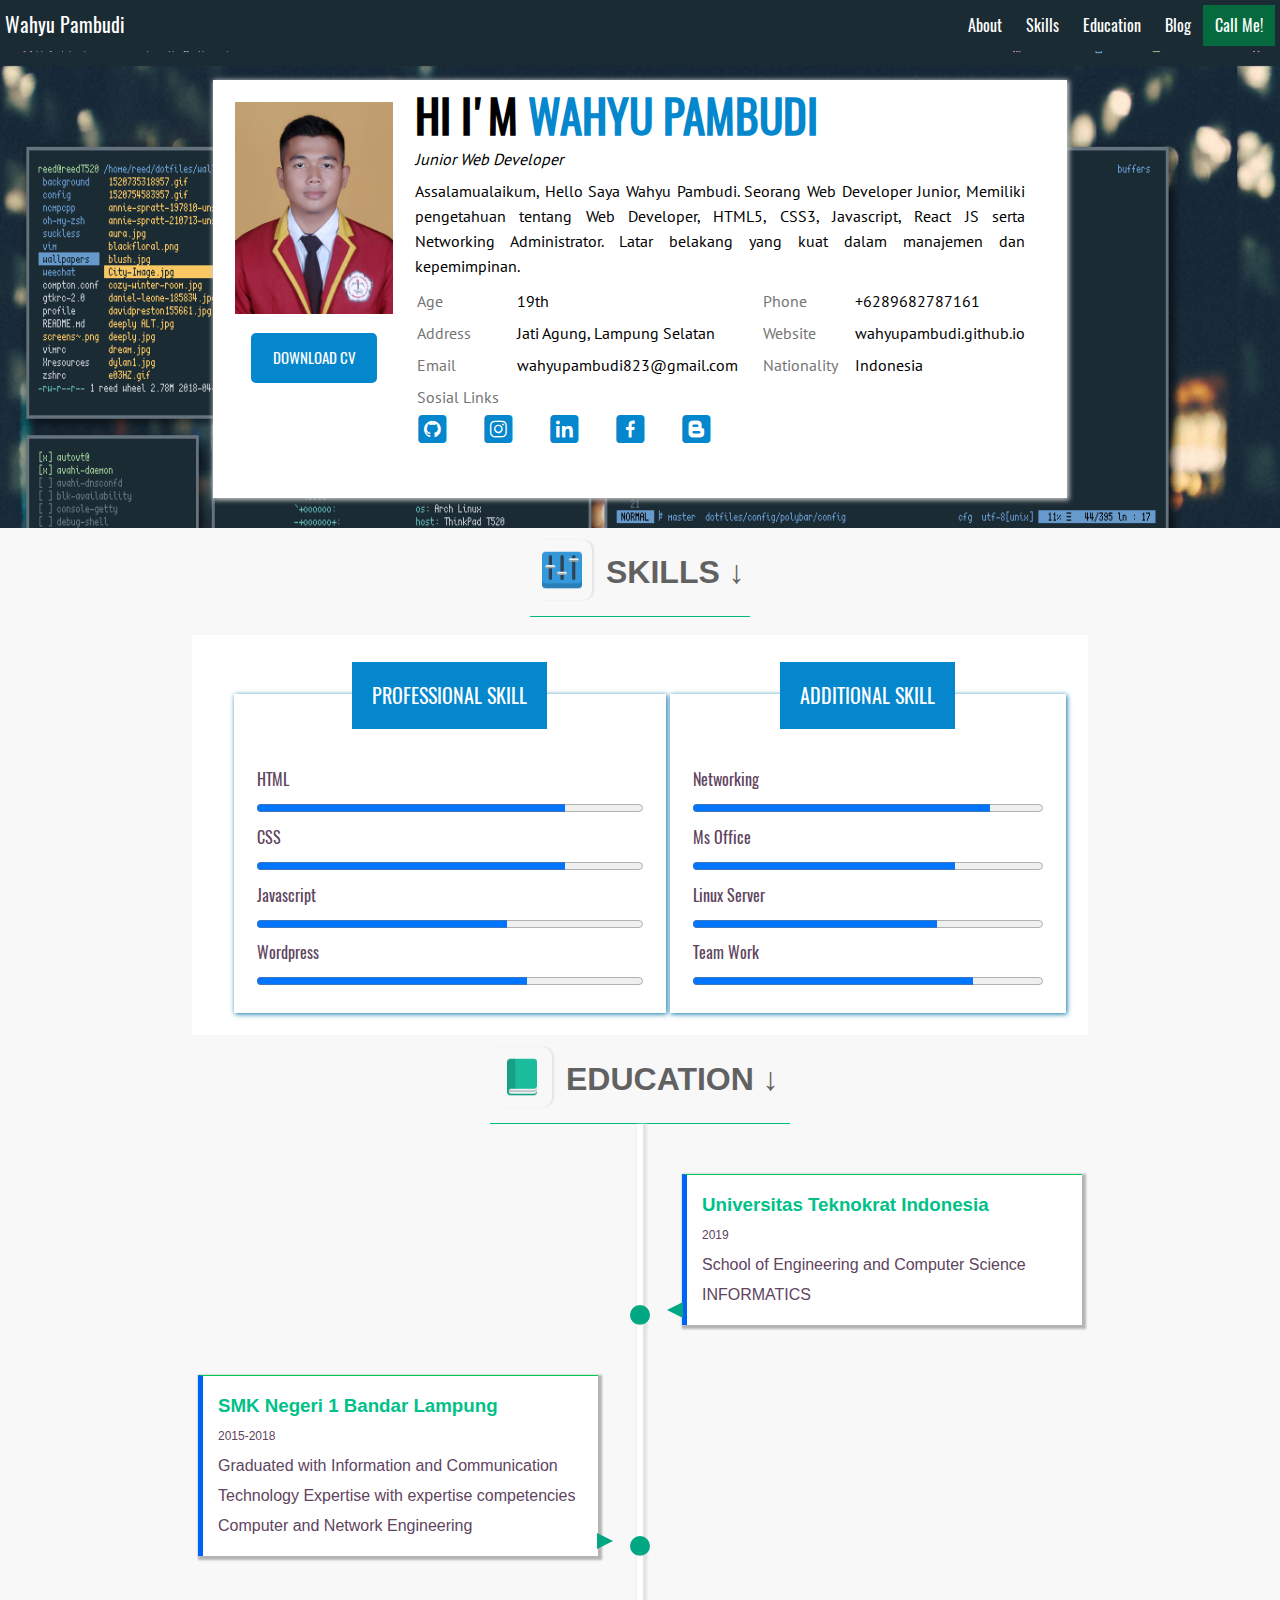
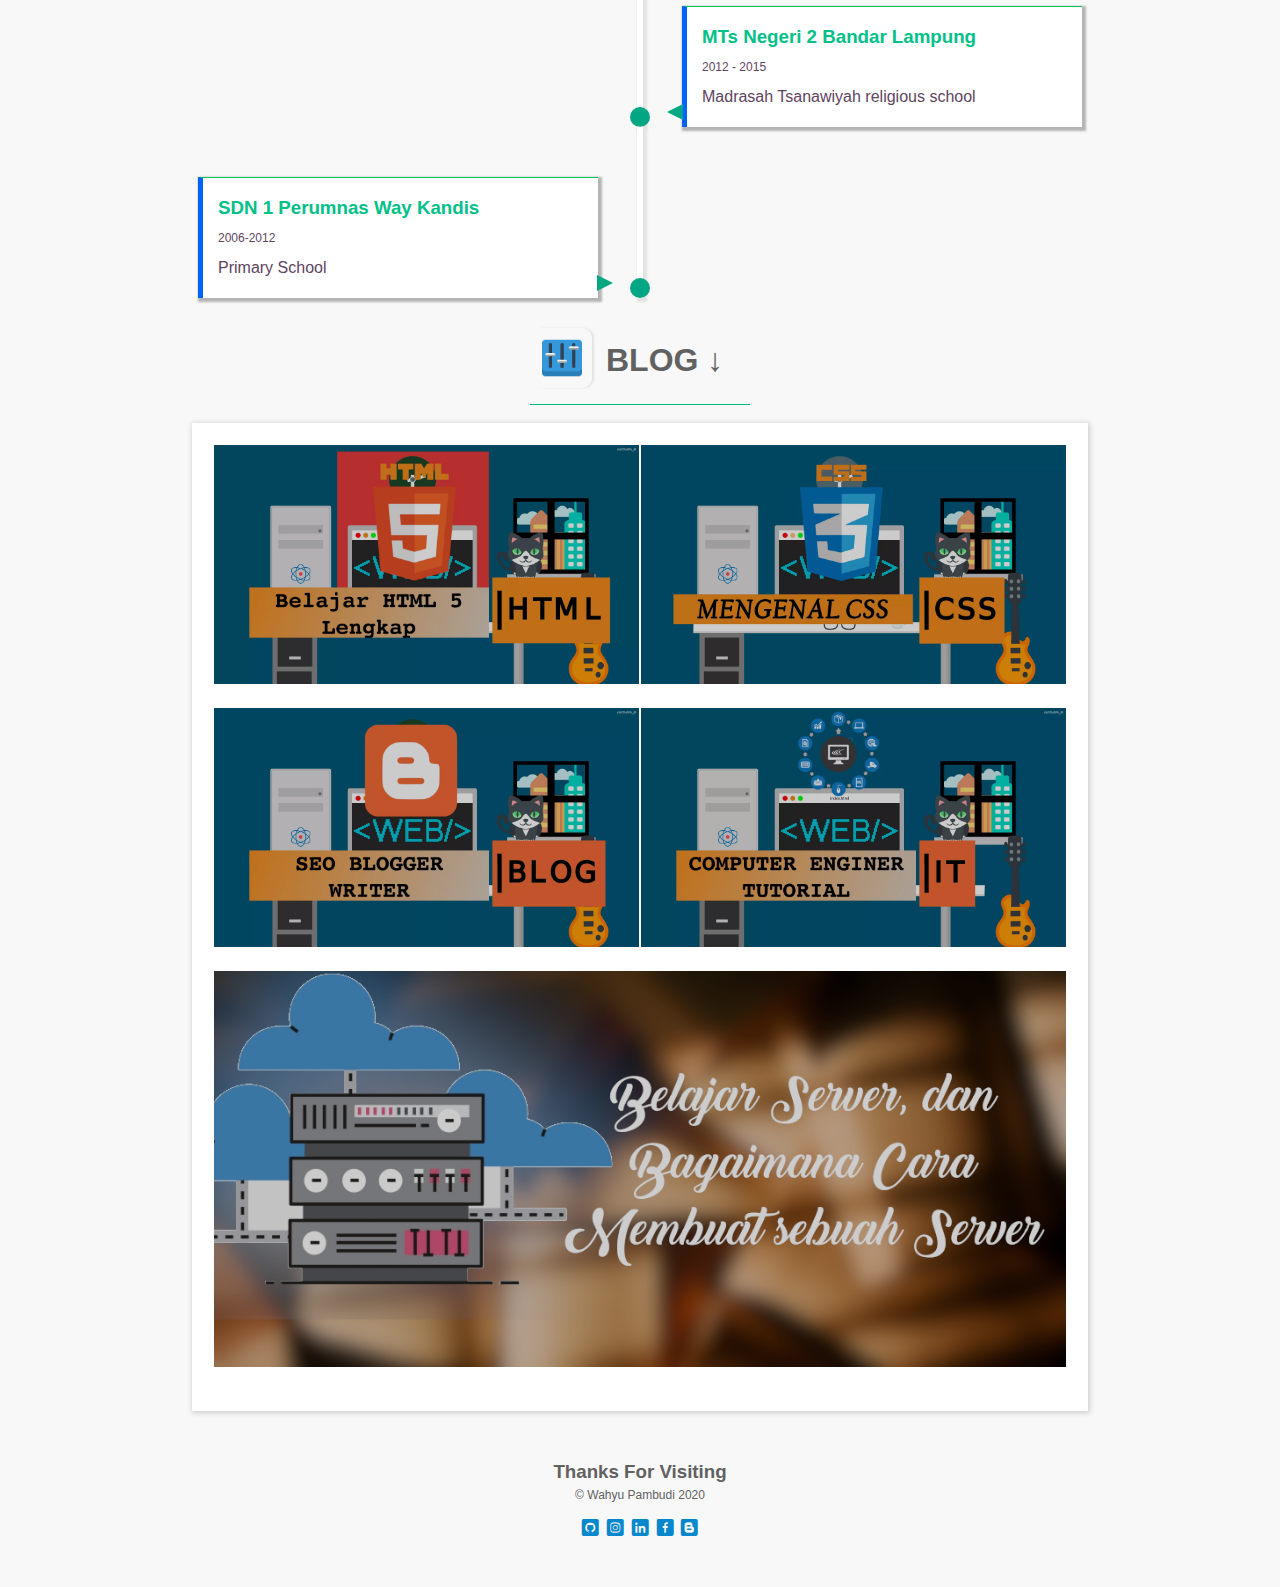
<file: index.html>
<!doctype html>
<html lang="en">

<head>
	<meta charset="UTF-8">
	<meta name="viewport" content="width=device-width, initial-scale=1.0">
	<meta http-equiv="X-UA-Compatible" content="ie=edge">
	<link rel="stylesheet" href="style.css">
	<title>CV Wahyu Pambudi</title>
</head>

<body>
	<div id="fontn" class="header">
		<nav>
			<ul class="topnav">
				<li id="head-font">Wahyu Pambudi</li>
				<li class="icon">
					<a href="javascript:void(0);" onclick="myFunction()">☰</a>
				</li>
				<li class="hide"> <a href=""></a></li>
				<li class="hide"> <a href=""></a></li>
				<li><a href="https://api.whatsapp.com/send?phone=6289682787161&text=Assalamualaikum%20Wr%20Wb"
						title="WhatsApp" target="_blank" style="background: #056B3F">Call Me!</a></li>
				<li><a href="#blog">Blog</a></li>
				<li><a href="#education">Education</a></li>
				<li><a href="#skill">Skills</a></li>
				<li><a href="#about">About</a></li>
			</ul>
		</nav>
	</div>
	<div id="about">
		<div class="bgup">
			<table id="header1" class="box" style="overflow: auto;">
				<tr>
					<td style="vertical-align: top;" align="center">
						<img src="img/profil/1.png" alt="Wahyu" style="max-width: 100%; width: 400px">
						<a href="https://drive.google.com/file/d/1FPjheG3TUJ3w_tKapTKN8w35A-8cv4o6/view" target="_blank"
							title="Download CV"><button>
								<p id="fontn">DOWNLOAD CV</p>
							</button></a>
					</td>
					<td>
						<span id="fonta" style="vertical-align: top; color: #000000; line-height: 30px; padding: 20px">
							<b id="fonth">HI I'M <span style="color: #0487cc;">WAHYU PAMBUDI</span></b>
							<p style="padding-left: 20px"><i>Junior Web Developer</i></p>
							<p align="justify" style="line-height: 25px; padding:5px 20px 0px 20px">Assalamualaikum,
								Hello Saya Wahyu Pambudi. Seorang Web Developer Junior, Memiliki pengetahuan tentang Web
								Developer, HTML5, CSS3, Javascript, React JS serta Networking Administrator. Latar
								belakang yang kuat dalam manajemen dan kepemimpinan. </p>
							<table style="width: 100%; margin: 0 auto; padding:5px 0px 0px 20px;">
								<tr>
									<td class="fortd">Age</td>
									<!-- <td data>:</td> -->
									<td>&nbsp; 19th</td>
									<td class="fortd">Phone</td>
									<!-- <td data>:</td> -->
									<td>&nbsp; +6289682787161</td>
								</tr>
								<tr>
									<td class="fortd">Address</td>
									<!-- <td>:</td> -->
									<td>&nbsp; Jati Agung, Lampung Selatan</td>
									<td class="fortd">Website</td>
									<!-- <td>:</td> -->
									<td>&nbsp; wahyupambudi.github.io</td>
								</tr>
								<tr>
									<td class="fortd">Email</td>
									<!-- <td>:</td> -->
									<td>&nbsp; wahyupambudi823@gmail.com</td>
									<td class="fortd">Nationality</td>
									<!-- <td>:</td> -->
									<td>&nbsp; Indonesia</td>
								</tr>
								<tr>
									<td class="fortd"> Sosial Links </td>
								<tr>
									<td colspan="5" id="fonts">
										<div>
											<a href="https://github.com/wahyupambudi" class="link" title="Github"
												target="_blank">X</a>
											<a href="https://www.instagram.com/wahyup9/?hl=en" class="link"
												title="Instagram" target="_blank">d</a>
											<a href="https://www.linkedin.com/in/wahyu-pambudi-170457136/" class="link"
												title="Linked" target="_blank">j</a>
											<a href="https://web.facebook.com/wahyu.awonapa" class="link"
												title="Facebook" target="_blank">F</a>
											<a href="https://awonapa.com" class="link" title="Blogger"
												target="_blank">4</a>
										</div>
									</td>
								</tr>
				</tr>
			</table>
			<br>
			</span>
			</td>
			</tr>
			</table>
		</div>
	</div>
	<div id="skill">
		<section>
			<div class="container" style="max-width: 220px">
				<table>
					<tr>
						<td><img src="icon/skill.png" alt="education" width="60px"
								style=" box-shadow: 2px 0px 2px 0px #E4E3E3; padding: 10px; border-radius: 10px; margin-right: 12px;">
						</td>
						<td>
							<h1>SKILLS &darr;</h1>
						</td>
					</tr>
				</table>
			</div><br>
			<div class="box1">
				<table style="width: 100%; margin: 0 auto; padding:5px 0px 0px 20px;">
					<tr>
						<td>
							<fieldset id="fontn" style="text-align: center">
								<legend align="center" id="fontn">PROFESSIONAL SKILL</legend>
								<div>
									<p align="left" style="margin-top: 10px;">HTML</p>
									<div><progress value="80" max="100"></progress></div>
								</div>
								<div>
									<p align="left" style="margin-top: 10px;">CSS</p>
									<div><progress value="80" max="100"></progress></div>
								</div>
								<div>
									<p align="left" style="margin-top: 10px;">Javascript</p>
									<div><progress value="65" max="100"></progress></div>
								</div>
								<div>
									<p align="left" style="margin-top: 10px;">Wordpress</p>
									<div><progress value="70" max="100"></progress></div>
								</div>
							</fieldset>
						</td>
						<td><br><br></td>
						<td>
							<fieldset id="fontn" style="text-align: center">
								<legend align="center" id="fontn">ADDITIONAL SKILL</legend>
								<div>
									<p align="left" style="margin-top: 10px;">Networking</p>
									<div><progress value="85" max="100"></progress></div>
								</div>
								<div>
									<p align="left" style="margin-top: 10px;">Ms Office</p>
									<div><progress value="75" max="100"></progress></div>
								</div>
								<div>
									<p align="left" style="margin-top: 10px;">Linux Server</p>
									<div><progress value="70" max="100"></progress></div>
								</div>
								<div>
									<p align="left" style="margin-top: 10px;">Team Work</p>
									<div><progress value="80" max="100"></progress></div>
								</div>
							</fieldset>
						</td>
					</tr>
				</table>
			</div>
		</section>
	</div>
	<div>
		<section>
			<div id="education" class="container">
				<table>
					<tr>
						<td><img src="icon/edu.png" alt="education" width="60px"
								style="box-shadow: 2px 0px 2px 0px #E4E3E3; padding: 10px; border-radius: 10px; margin-right: 12px;">
						</td>
						<td>
							<h1>EDUCATION &darr;</h1>
						</td>
					</tr>
				</table>
			</div>
		</section>
		<section class="timeline">
			<ul>
				<li>
					<div>
						<h3 style="color: #00C188">Universitas Teknokrat Indonesia</h3>
						<p style="font-size: 12px">2019</p>
						<p>School of Engineering and Computer Science <br>
							INFORMATICS</p>
					</div>
				</li>
				<li>
					<div>
						<h3 style="color: #00C188">SMK Negeri 1 Bandar Lampung</h3>
						<p style="font-size: 12px">2015-2018</p>
						<p>Graduated with Information and Communication Technology Expertise with expertise competencies
							Computer and Network Engineering</p>
					</div>
				</li>
				<li>
					<div>
						<h3 style="color: #00C188">MTs Negeri 2 Bandar Lampung</h3>
						<p style="font-size: 12px">2012 - 2015</p>
						<p>Madrasah Tsanawiyah religious school</p>
					</div>
				</li>
				<li>
					<div>
						<h3 style="color: #00C188">SDN 1 Perumnas Way Kandis</h3>
						<p style="font-size: 12px">2006-2012</p>
						<p>Primary School</p>
					</div>
				</li>
			</ul>
		</section>
	</div>
	<div>
		<section>
			<div id="blog" class="container" style="max-width: 220px"><br>
				<table>
					<tr>
						<td><img src="icon/skill.png" alt="education" width="60px"
								style=" box-shadow: 2px 0px 2px 0px #E4E3E3; padding: 10px; border-radius: 10px; margin-right: 12px;">
						</td>
						<td>
							<h1>BLOG &darr;</h1>
						</td>
					</tr>
				</table>
			</div><br>
			<div class="box">
				<table width="100%">
					<tr>
						<td>
							<div class="img-hover-zoom--brightness">
								<a href="https://www.awonapa.com/search/label/HTML" title="Belajar HTML 5 Lengkap"
									target="_blank"><img src="img/blog/HTML.webp" width="100%" alt="wahyup"></a><br><br>
							</div>
						</td>
						<td>
							<div class="img-hover-zoom--brightness">
								<a href="https://www.awonapa.com/search/label/CSS" title="Mempelajari CSS3 Lengkap"
									target="_blank"><img src="img/blog/CSS.webp" width="100%" alt="wahyup"
										class="rounded"></a><br><br>
							</div>
						</td>
					</tr>
					<tr>
						<td>
							<div class="img-hover-zoom--brightness">
								<a href="https://www.awonapa.com/search/label/BLOGGING" title="Sharing tentang Blogger"
									target="_blank"><img src="img/blog/blogger.webp" width="100%" alt="wahyup"
										class="rounded"></a><br><br>
							</div>
						</td>
						<td>
							<div class="img-hover-zoom--brightness">
								<a href="https://www.awonapa.com/search/label/LINUX" title="Mengenal IT"
									target="_blank"><img src="img/blog/IT.webp" width="100%" alt="wahyup"
										class="rounded"></a><br><br>
							</div>
						</td>
					</tr>
					<tr>
						<td colspan="2">
							<div class="img-hover-zoom--brightness">
								<a href="https://medium.com/@wahyupambudi/apa-itu-server-bagaimana-cara-membuat-server-3b3d2a31008e"
									title="Mengenal Administrasi Server" target="_blank"><img src="img/blog/server.png"
										width="100%" alt="wahyup" class="rounded"></a><br><br>
							</div>
						</td>
					</tr>
				</table>
			</div>
		</section>
	</div>
	<footer>
		<h3>Thanks For Visiting</h3>
		<p style="font-size: 12px; line-height: 25px;">&copy Wahyu Pambudi 2020</p>
		<div id="fonts">
			<a href="https://github.com/wahyupambudi" title="Github" target="_blank" class="sos">X</a>
			<a href="https://www.instagram.com/wahyup9/?hl=en" title="Instagram" target="_blank" class="sos">d</a>
			<a href="https://www.linkedin.com/in/wahyu-pambudi-170457136/" title="Linked" target="_blank"
				class="sos">j</a>
			<a href="https://web.facebook.com/wahyu.awonapa" title="Facebook" target="_blank" class="sos">F</a>
			<a href="https://awonapa.com" title="Blogger" target="_blank" class="sos">4</a>
		</div>
	</footer>
	<script>
		function myFunction() {
			document.getElementsByClassName("topnav")[0].classList.toggle("responsive");
		}
	</script>
</body>

</html>
</file>
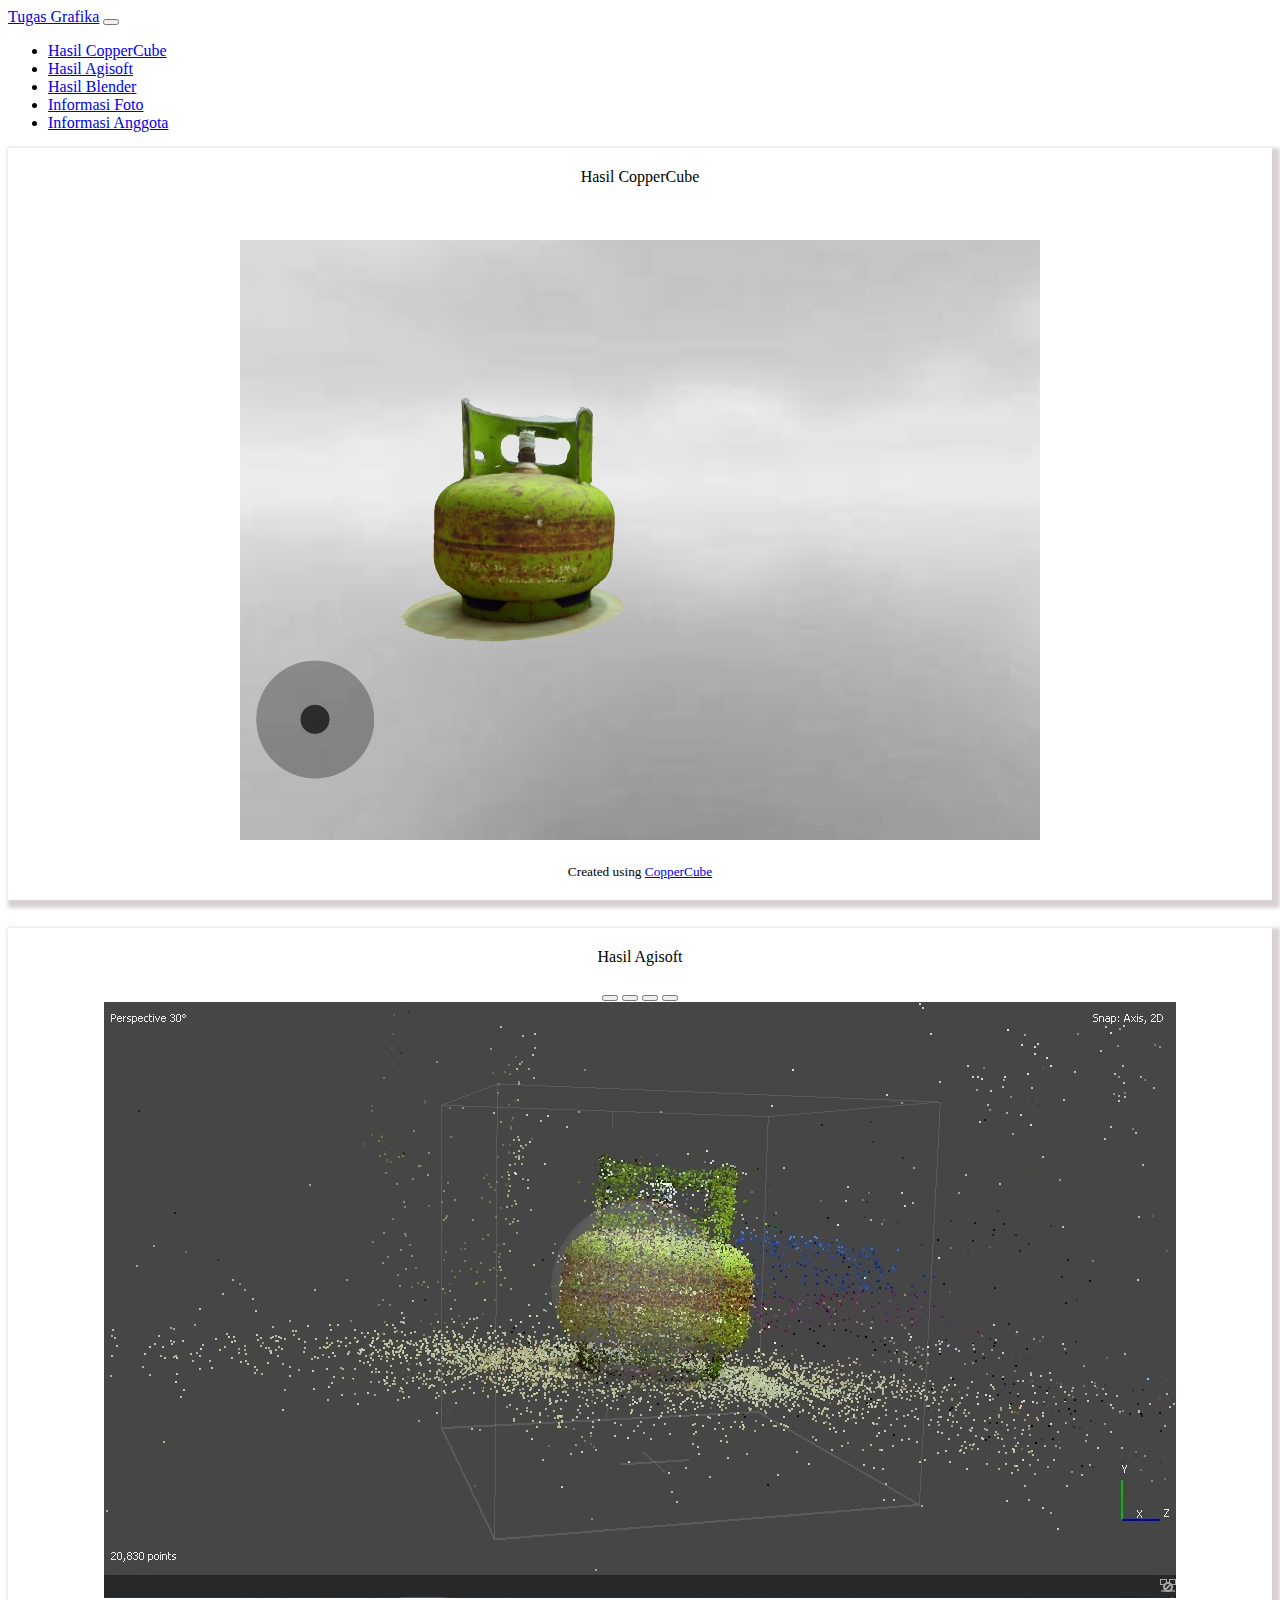
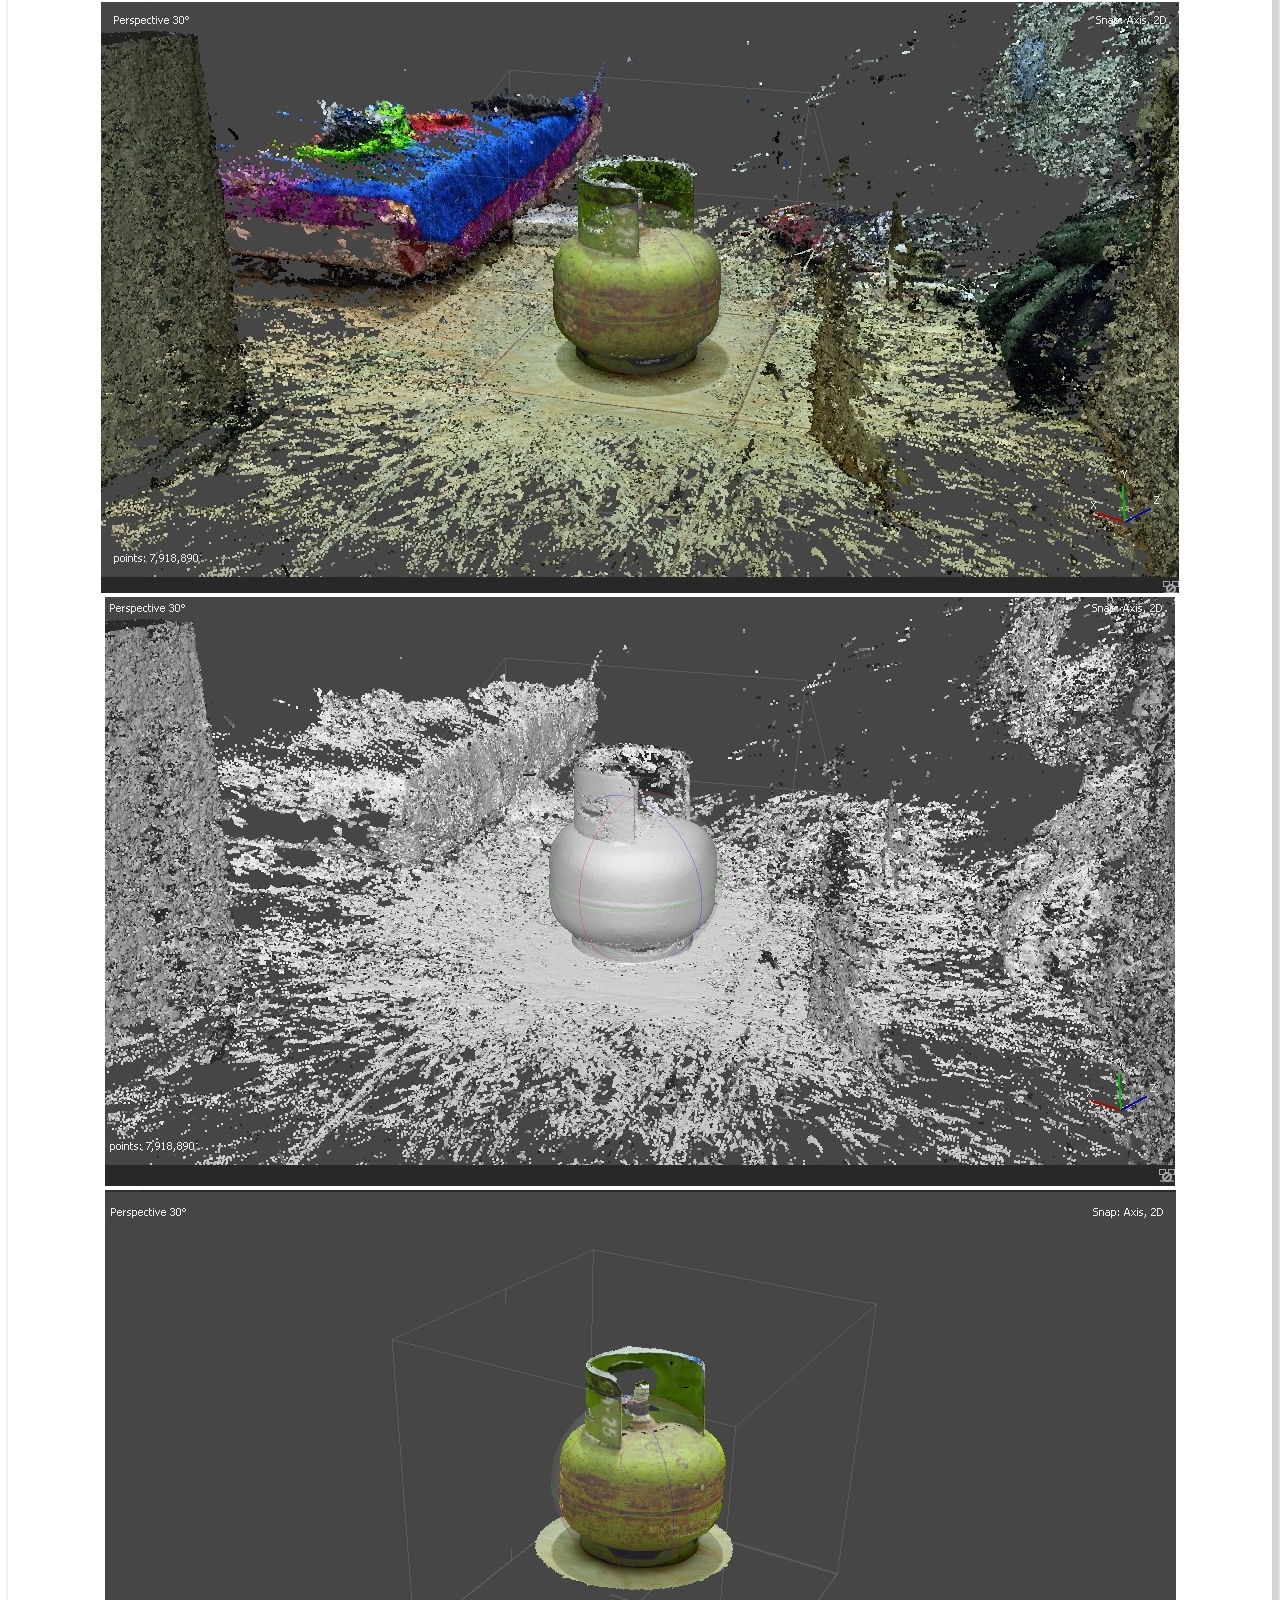
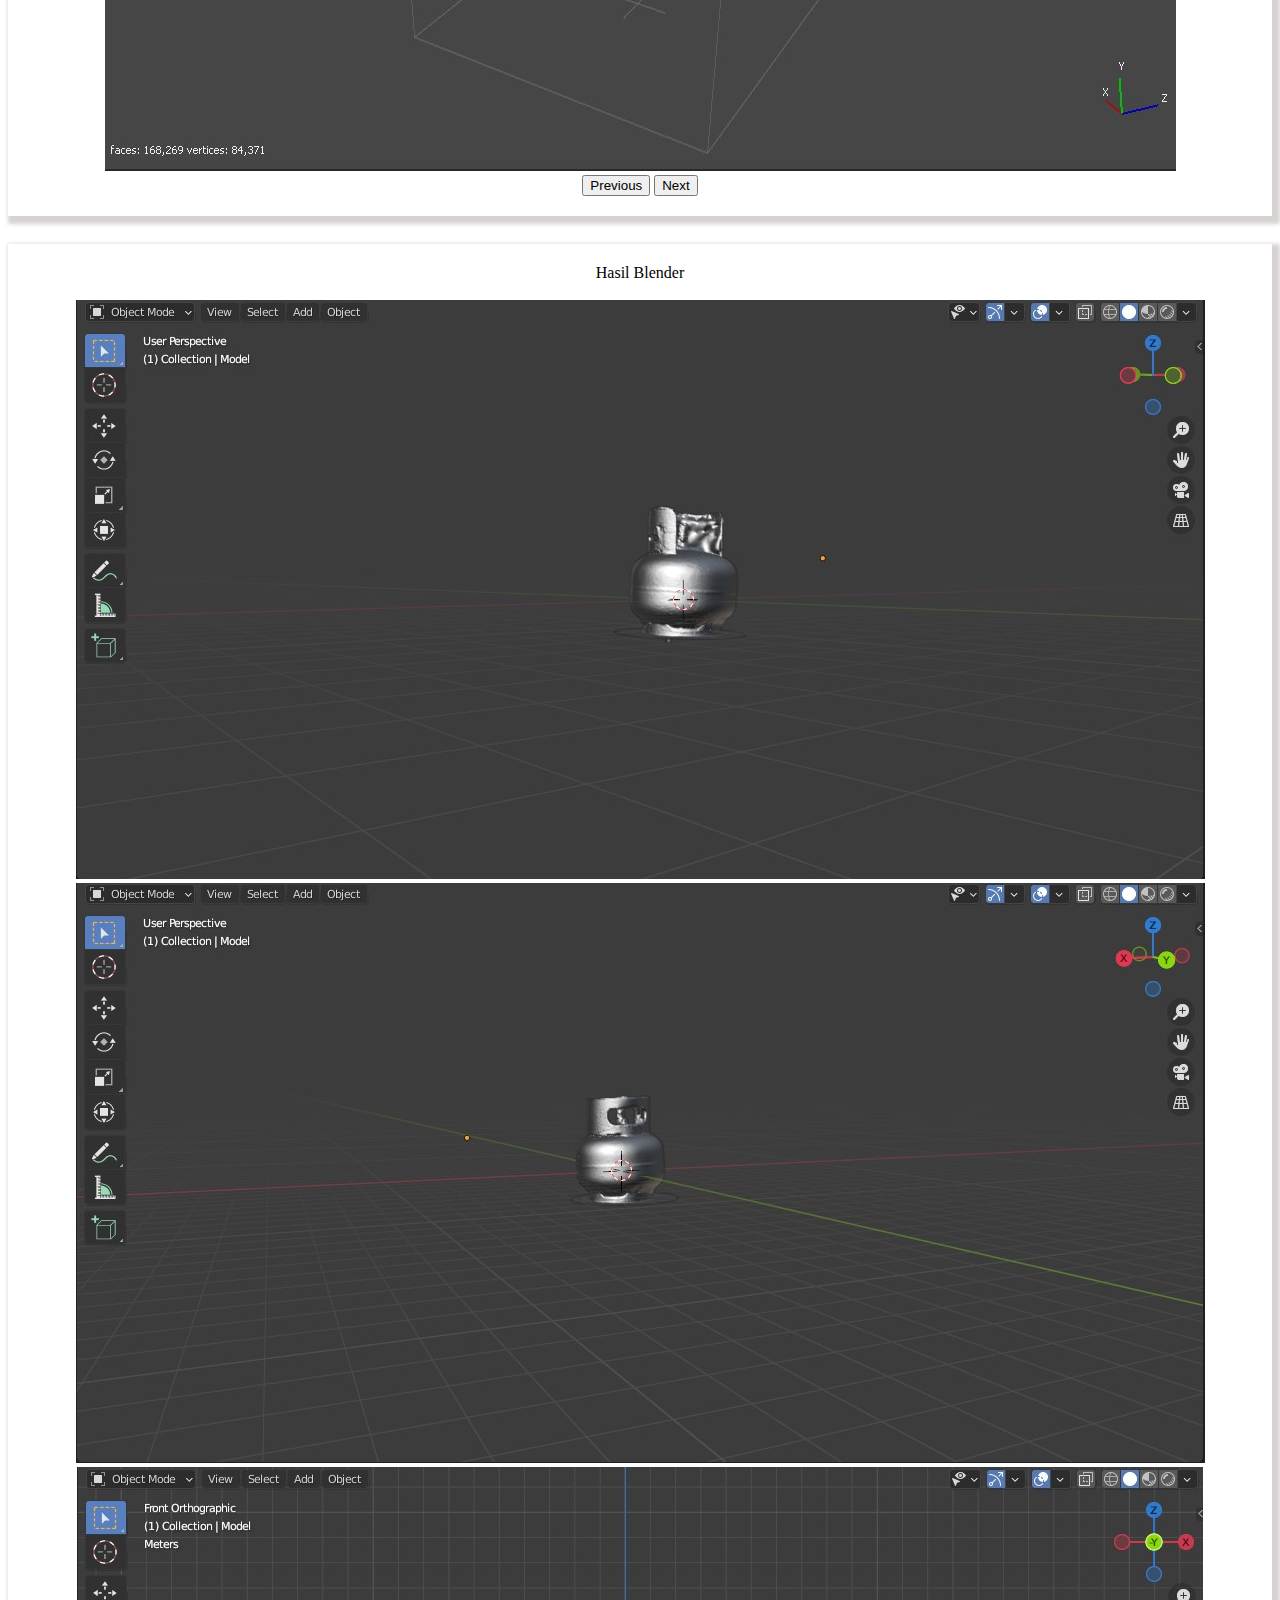
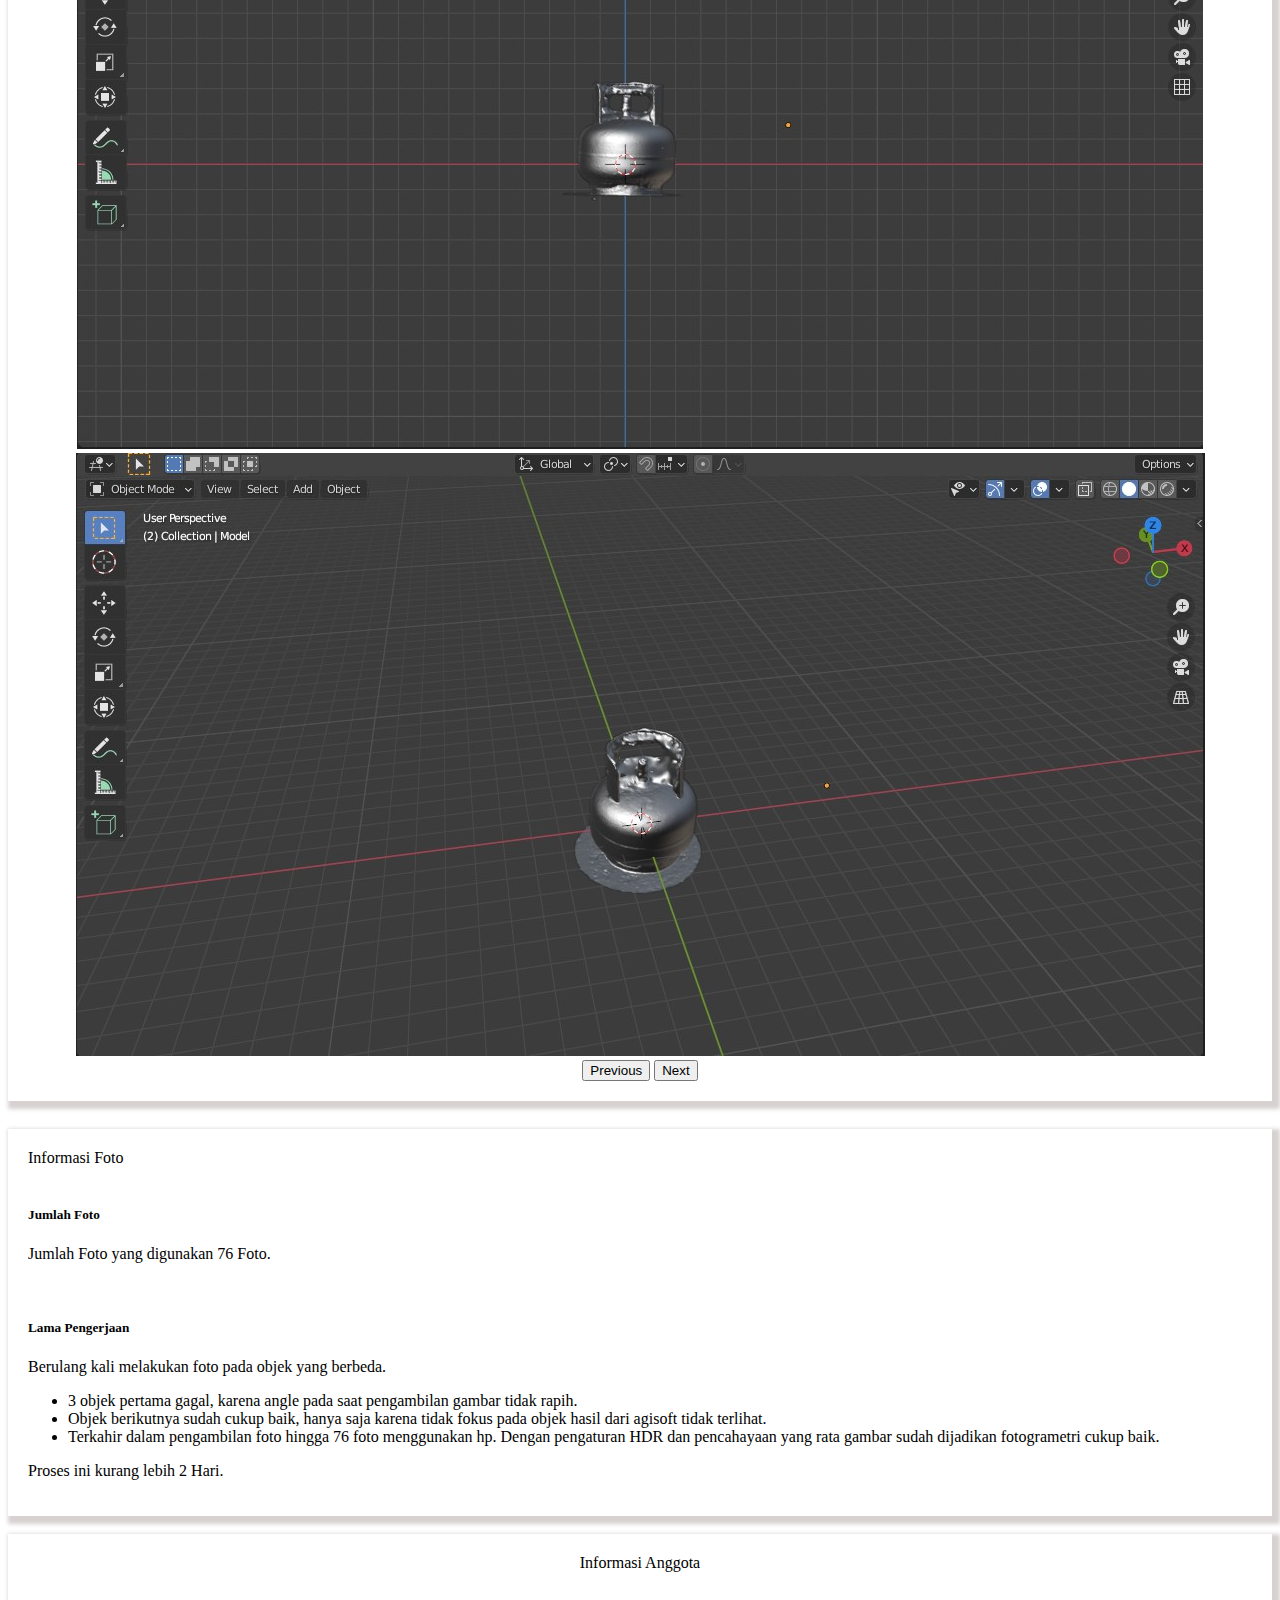
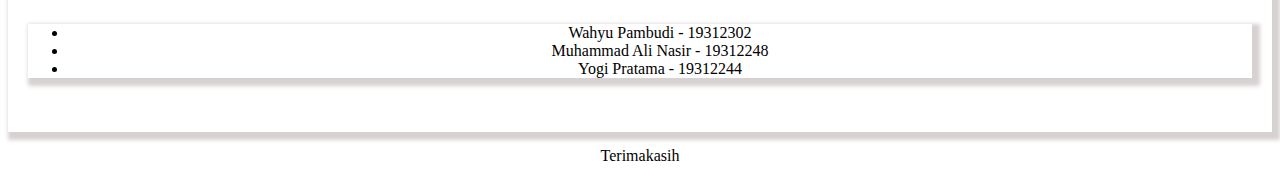
<file: grafika/index.html>
<!doctype html>
<html lang="en">
	<head>
		<!-- Required meta tags -->
		<meta charset="utf-8">
		<meta name="viewport" content="width=device-width, initial-scale=1">
		<!-- Bootstrap CSS -->
		<link href="https://cdn.jsdelivr.net/npm/bootstrap@5.1.0/dist/css/bootstrap.min.css" rel="stylesheet" integrity="sha384-KyZXEAg3QhqLMpG8r+8fhAXLRk2vvoC2f3B09zVXn8CA5QIVfZOJ3BCsw2P0p/We" crossorigin="anonymous">
		<meta http-equiv="Content-Type" content="text/html; charset=utf-8">
		<script type="text/javascript" src="copperlichtdata/copperlicht.js"></script>
		<title>Tugas Grafika</title>
		<style>
			.utkhover:hover {
				color: white;
				background-color: #0d6efd;
				cursor: pointer;
			}
			.utklink:hover {
				color: #212529;
				background-color: #0E5BCC;
			}
			.bg-putih {
				background-color: white;
				box-shadow: 4px 4px 4px 4px #D7D1D1;
			}
			
			@media screen and (max-width: 1525px) {
				canvas {
					max-width: 100%;
				}
				.hidde {
					display: none;
				}
			}
			@media screen and (max-width: 1025px) {
				canvas {
					max-width: 100%;
				}
				.hidde {
					display: none;
				}
			}
			@media screen and (max-width: 900px) {
				canvas {
					max-width: 100%;
				}
				.hide {
					display: none;
				}
				.hidde {
					display: block;
				}
			}
			@media screen and (max-width: 600px) {
				canvas {
					max-width: 100%;
				}
				.hide {
					display: none;
				}
				.hidde {
					display: block;
				}
			}
			@media screen and (max-width: 480px) {
				canvas {
					max-width: 100%;
				}
				.hide {
					display: none;
				}
				.hidde {
					display: block;
				}
			}
		</style>
	</head>
	<body class="bg-light">
		<header>
			<nav class="navbar navbar-expand-lg navbar-dark bg-primary">
				<div class="container-fluid">
					<a class="navbar-brand" href="#">Tugas Grafika</a>
					<button class="navbar-toggler" type="button" data-bs-toggle="collapse" data-bs-target="#navbarSupportedContent" aria-controls="navbarSupportedContent" aria-expanded="false" aria-label="Toggle navigation">
					<span class="navbar-toggler-icon"></span>
					</button>
					<div class="collapse navbar-collapse" id="navbarSupportedContent">
						<ul class="navbar-nav me-auto mb-2 mb-lg-0">
							<li class="nav-item utklink">
								<a class="nav-link active" aria-current="page" href="#coppercube">Hasil CopperCube</a>
							</li>
							<li class="nav-item utklink">
								<a class="nav-link active" aria-current="page" href="#agisoft">Hasil Agisoft</a>
							</li>
							<li class="nav-item utklink">
								<a class="nav-link active" aria-current="page" href="#blender">Hasil Blender</a>
							</li>
							<li class="nav-item utklink">
								<a class="nav-link active" aria-current="page" href="#foto">Informasi Foto</a>
							</li>
							<li class="nav-item utklink">
								<a class="nav-link active" aria-current="page" href="#anggota">Informasi Anggota</a>
							</li>
						</ul>
					</div>
				</div>
			</nav>
		</header>
		<div class="container" align="center">
			<div style="margin-top: 10px; padding: 20px" class="bg-putih">
				<div id="coppercube" class="card-header bg-success text-light">
					Hasil CopperCube
				</div>
				<br>
				<div class="hidde">
					<h4>Disarankan Menggunakan Desktop.</h4><br>
					<p>Mohon Maaf untuk tampilan mobile kami tidak berikan, karena terlalu berat untuk loading website nya.</p>
					<p>Ingin mencoba dengan mobile ? <a href="index1.html" target="_blank">Klik Disni</a></p>
				</div>
				<br><br>
				<script>
					window.onload = function tes() {
						console.log(screen.width)
						if(screen.width < 900) {
							var elem = document.querySelector('#gas');
							elem.parentNode.removeChild(elem);
						}
					}
				</script>
				<div class="hide" id="gas">
					<div align="center" class="container">
						<canvas id="3darea" width="800" height="600" style="background-color:#"#000000"">
						</canvas>
					</div>
					<script type="text/javascript">
					<!--
							startCopperLichtFromFile('3darea', 'copperlichtdata/index.ccbz', 'Loading $PROGRESS$...<br/><br/><img style="max-width:50%" src="copperlichtdata/coppercubeloadinglogo.png" />', 'Error: This browser does not support WebGL (or it is disabled).<br/>See <a href=\"http://www.ambiera.com/copperlicht/browsersupport.html\">here</a> for details.', false, true, "#000000");
					-->
					</script>
					<br/>
					<div align="center">
						<small>Created using <a href="http://www.ambiera.com/coppercube/index.html">CopperCube</a></small>
					</div>
				</div>
			</div>
			<br>
			<!-- untuk hasil agisoft -->
			<div style="margin-top: 10px; padding: 20px" class="bg-putih">
				<div id="agisoft" class="card-header bg-success text-light">
					Hasil Agisoft
				</div><br>
				<div id="carouselExampleIndicators" class="carousel slide" data-bs-ride="carousel">
					<div class="carousel-indicators">
						<button type="button" data-bs-target="#carouselExampleIndicators" data-bs-slide-to="0" class="active" aria-current="true" aria-label="Slide 1"></button>
						<button type="button" data-bs-target="#carouselExampleIndicators" data-bs-slide-to="1" aria-label="Slide 2"></button>
						<button type="button" data-bs-target="#carouselExampleIndicators" data-bs-slide-to="2" aria-label="Slide 3"></button>
						<button type="button" data-bs-target="#carouselExampleIndicators" data-bs-slide-to="3" aria-label="Slide 4"></button>
					</div>
					<div class="carousel-inner">
						<div class="carousel-item active">
							<img src="img/1.jpg" class="d-block w-100" alt="...">
						</div>
						<div class="carousel-item">
							<img src="img/2.jpg" class="d-block w-100" alt="...">
						</div>
						<div class="carousel-item">
							<img src="img/3.jpg" class="d-block w-100" alt="...">
						</div>
						<div class="carousel-item">
							<img src="img/4.jpg" class="d-block w-100" alt="...">
						</div>
					</div>
					<button class="carousel-control-prev" type="button" data-bs-target="#carouselExampleIndicators" data-bs-slide="prev">
					<span class="carousel-control-prev-icon" aria-hidden="true"></span>
					<span class="visually-hidden">Previous</span>
					</button>
					<button class="carousel-control-next" type="button" data-bs-target="#carouselExampleIndicators" data-bs-slide="next">
					<span class="carousel-control-next-icon" aria-hidden="true"></span>
					<span class="visually-hidden">Next</span>
					</button>
				</div>
			</div>
			<br>
			<!-- untuk hasil blender -->
			<div style="margin-top: 10px; padding: 20px" class="bg-putih">
				<div id="blender" class="card-header bg-success text-light">
					Hasil Blender
				</div><br>
				<div id="carouselExampleFade" class="carousel slide carousel-fade" data-bs-ride="carousel">
					<div class="carousel-inner">
						<div class="carousel-item active">
							<img src="img/5.jpg" class="d-block w-100" alt="...">
						</div>
						<div class="carousel-item">
							<img src="img/6.jpg" class="d-block w-100" alt="...">
						</div>
						<div class="carousel-item">
							<img src="img/7.jpg" class="d-block w-100" alt="...">
						</div>
						<div class="carousel-item">
							<img src="img/8.jpg" class="d-block w-100" alt="...">
						</div>
					</div>
					<button class="carousel-control-prev" type="button" data-bs-target="#carouselExampleFade" data-bs-slide="prev">
					<span class="carousel-control-prev-icon" aria-hidden="true"></span>
					<span class="visually-hidden">Previous</span>
					</button>
					<button class="carousel-control-next" type="button" data-bs-target="#carouselExampleFade" data-bs-slide="next">
					<span class="carousel-control-next-icon" aria-hidden="true"></span>
					<span class="visually-hidden">Next</span>
					</button>
				</div>
			</div>
			<br>
			<!-- untuk Informasi Foto -->
			<div style="margin-top: 10px; padding: 20px" class="bg-putih" align="left">
				<div id="foto" class="card-header bg-success text-light">
					Informasi Foto
				</div><br>
				<div class="card">
					<h5 class="card-header">Jumlah Foto</h5>
					<div class="card-body">
						<p class="card-text">Jumlah Foto yang digunakan 76 Foto.</p>
					</div>
				</div>
				<br>
				<div class="card">
					<h5 class="card-header">Lama Pengerjaan</h5>
					<div class="card-body">
						<p class="card-text">Berulang kali melakukan foto pada objek yang berbeda. <br>
							<ul>
								<li>3 objek pertama gagal, karena angle pada saat pengambilan gambar tidak rapih.</li>
								<li>Objek berikutnya sudah cukup baik, hanya saja karena tidak fokus pada objek hasil dari agisoft tidak terlihat. </li>
								<li>Terkahir dalam pengambilan foto hingga 76 foto menggunakan hp. Dengan pengaturan HDR dan pencahayaan yang rata gambar sudah dijadikan fotogrametri cukup baik.</li>
							</ul>
						Proses ini kurang lebih 2 Hari.</p>
					</div>
				</div>
			</div>
			<br>
			<!-- untuk informasi anggota -->
			<div class="container bg-putih" style="padding: 20px">
				<div id="anggota" class="card-header bg-success text-light">
					Informasi Anggota
				</div>
				<br><br>
				<div class="card bg-putih" style="width: 100%;">
					<ul class="list-group list-group-flush">
						<li class="utkhover list-group-item">Wahyu Pambudi - 19312302</li>
						<li class="utkhover list-group-item">Muhammad Ali Nasir - 19312248</li>
						<li class="utkhover list-group-item">Yogi Pratama - 19312244</li>
					</ul>
				</div><br>
				
			</div>
		</div>
		
		<div>
			<nav class="navbar-dark bg-primary" style="text-align: center; padding: 15px">
				<a class="navbar-brand">Terimakasih</a>
			</nav>
		</div>
		<script src="https://cdn.jsdelivr.net/npm/bootstrap@5.1.0/dist/js/bootstrap.bundle.min.js" integrity="sha384-U1DAWAznBHeqEIlVSCgzq+c9gqGAJn5c/t99JyeKa9xxaYpSvHU5awsuZVVFIhvj" crossorigin="anonymous"></script>
	</body>
</html>
</file>
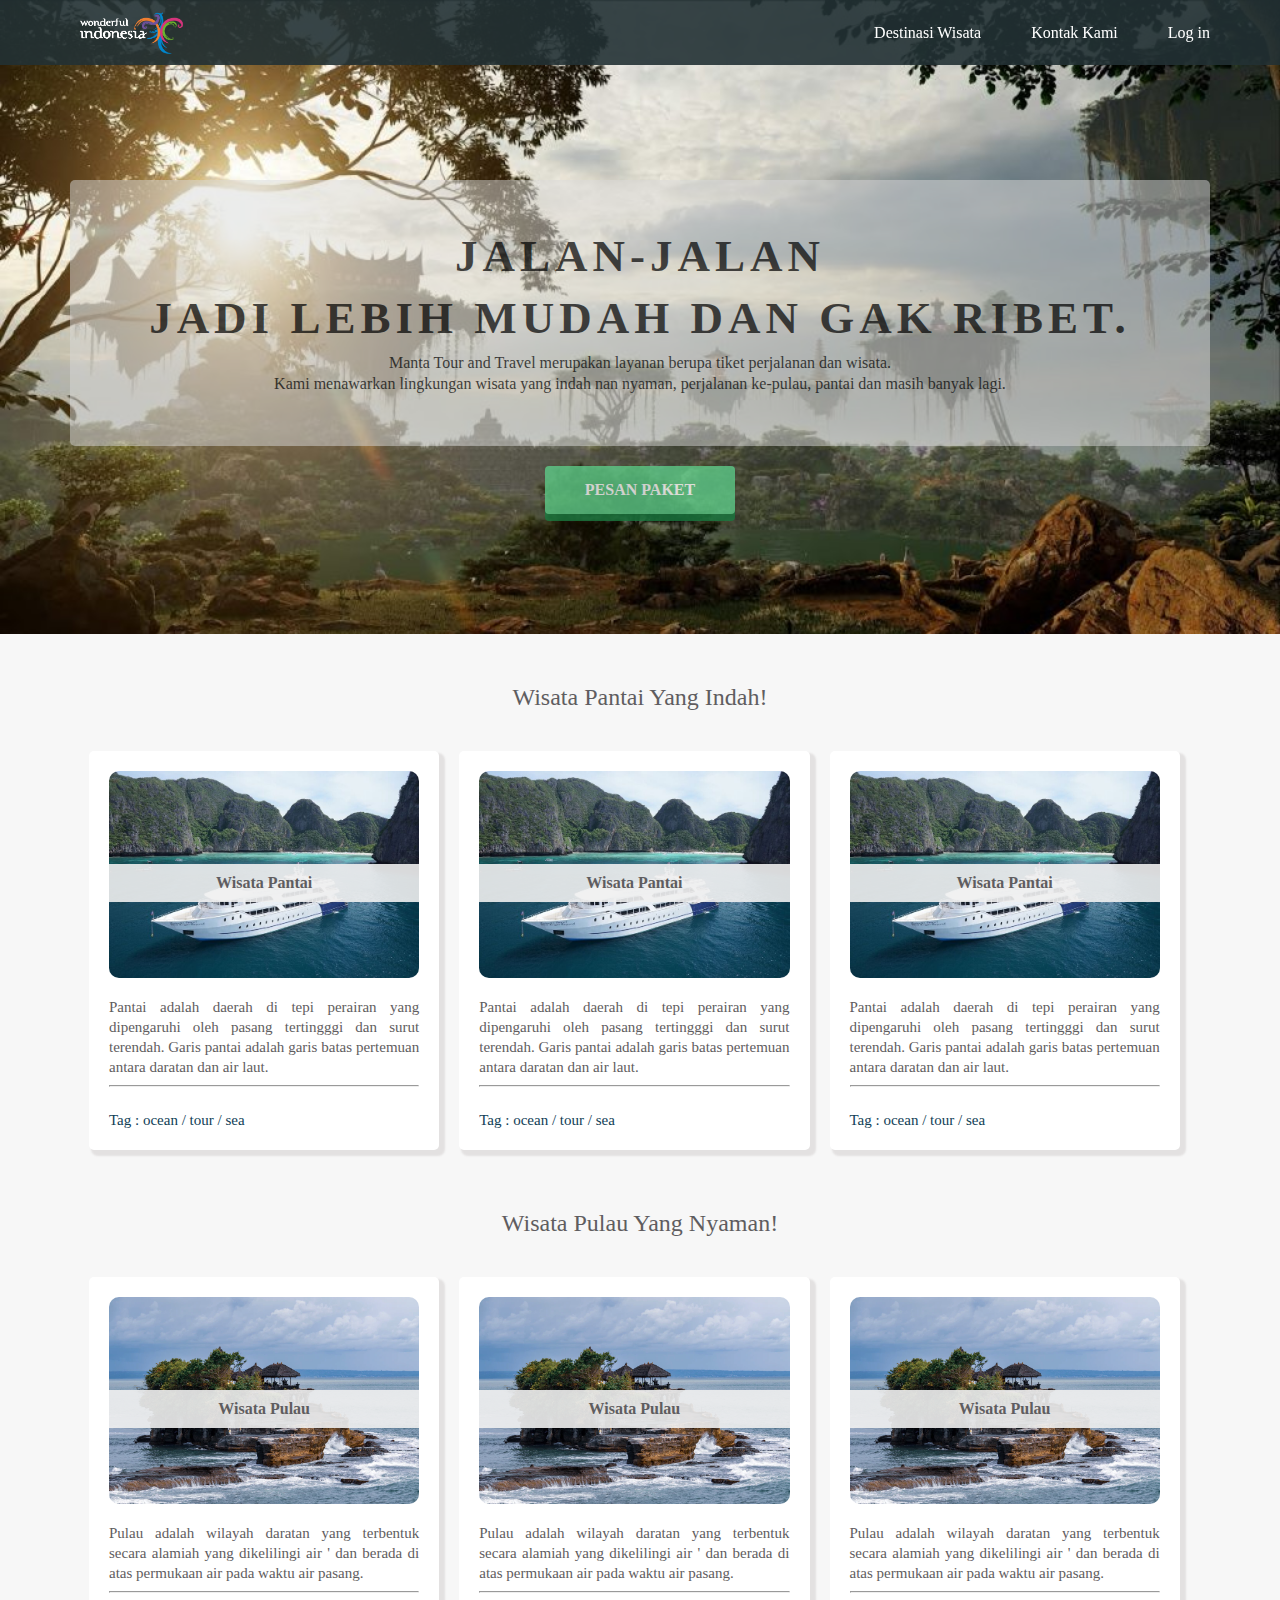
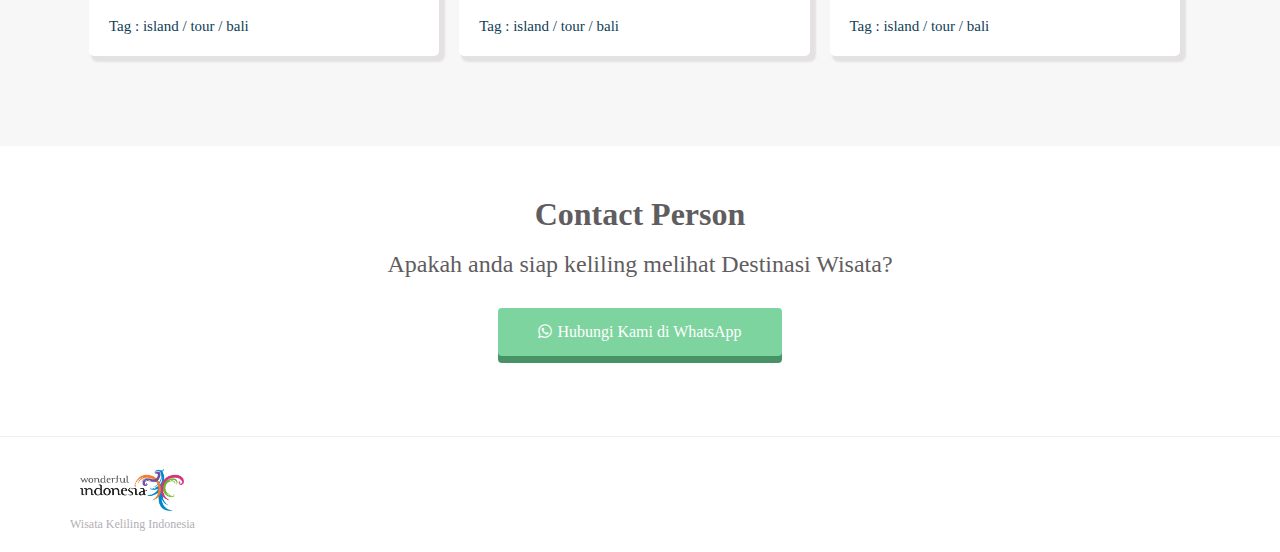
<file: project-html-css/index.html>
<!DOCTYPE html>
<html>
  <head>
    <meta charset="utf-8">
    <meta name="viewport" content="width=device-width, initial-scale=1.0">
    <title>Manta Tour & Travel</title>
    <link rel="stylesheet" href="stylesheet.css">
    <link rel="stylesheet" href="responsive.css">
    <link rel="stylesheet" href="https://maxcdn.bootstrapcdn.com/font-awesome/4.5.0/css/font-awesome.min.css">
  </head>
  <body>
    <header>
      <div class="container">
        <div class="header-left">
          <img class="logo" src="img/logoh.png">
        </div>
        <!-- Tambahkan ikon menu dibawah -->
        <div class="hid">
          <span class="fa fa-bars menu-icon"></span>
        </div>
        <div class="header-right">
          <a href="#wisata">Destinasi Wisata</a>
          <a href="#kontak">Kontak Kami</a>
          <a href="#" class="login">Log in</a>
        </div>
      </div>
    </header>
    <div class="top-wrapper">
      <div class="container">
        <div class="bg">
          <h1>JALAN-JALAN</h1>
          <h1>JADI LEBIH MUDAH DAN GAK RIBET.</h1>
          <p>Manta Tour and Travel merupakan layanan berupa tiket perjalanan dan wisata.</p>
          <p>Kami menawarkan lingkungan wisata yang indah nan nyaman, perjalanan ke-pulau, pantai dan masih banyak lagi.</p>
        </div>
        <div class="btn-wrapper">
          <a href="https://api.whatsapp.com/send?phone=6283101293192&text=Halo,%20Saya%20Ingin%20Pesan%20Travel%20Mas%20%20Jomblo :)." target="_blank" class="btn signup message"><b>PESAN PAKET</b></a>
        </div>
      </div>
    </div>
    <div id="wisata" class="lesson-wrapper">
      <div class="container">
        <div class="heading">
          <h2>Wisata Pantai Yang Indah!</h2>
        </div>
        <div class="lessons">
          <div class="lesson">
            <div class="batas">
              <div class="lesson-icon">
                <img class="img-less" src="img/tour/1.jpg">
                <a href=""><p>Wisata Pantai</p></a>
              </div>
              <p class="txt-contents">Pantai adalah daerah di tepi perairan yang dipengaruhi oleh pasang tertingggi dan surut terendah. Garis pantai adalah garis batas pertemuan antara daratan dan air laut.</p>
              <hr><span class="txt-tag">Tag : ocean / tour / sea</span>
            </div>
          </div>
          <div class="lesson">
            <div class="batas">
              <div class="lesson-icon">
                <img class="img-less" src="img/tour/1.jpg">
                <a href=""><p>Wisata Pantai</p></a>
              </div>
              <p class="txt-contents">Pantai adalah daerah di tepi perairan yang dipengaruhi oleh pasang tertingggi dan surut terendah. Garis pantai adalah garis batas pertemuan antara daratan dan air laut.</p>
              <hr><span class="txt-tag">Tag : ocean / tour / sea</span>
            </div>
          </div>
          <div class="lesson">
            <div class="batas">
              <div class="lesson-icon">
                <img class="img-less" src="img/tour/1.jpg">
                <a href=""><p>Wisata Pantai</p></a>
              </div>
              <p class="txt-contents">Pantai adalah daerah di tepi perairan yang dipengaruhi oleh pasang tertingggi dan surut terendah. Garis pantai adalah garis batas pertemuan antara daratan dan air laut.</p>
              <hr><span class="txt-tag">Tag : ocean / tour / sea</span>
            </div>
          </div>
          <div class="clear"></div>
        </div>
        <div class="heading">
          <h2>Wisata Pulau Yang Nyaman!</h2>
        </div>
        <div class="lessons">
          <div class="lesson">
            <div class="batas">
              <div class="lesson-icon">
                <img class="img-less" src="img/tour/2.webp">
                <a href=""><p>Wisata Pulau</p></a>
              </div>
              <p class="txt-contents">Pulau adalah wilayah daratan yang terbentuk secara alamiah yang dikelilingi air ' dan berada di atas permukaan air pada waktu air pasang.</p>
              <hr><span class="txt-tag">Tag : island / tour / bali</span>
            </div>
          </div>
          <div class="lesson">
            <div class="batas">
              <div class="lesson-icon">
                <img class="img-less" src="img/tour/2.webp">
                <a href=""><p>Wisata Pulau</p></a>
              </div>
              <p class="txt-contents">Pulau adalah wilayah daratan yang terbentuk secara alamiah yang dikelilingi air ' dan berada di atas permukaan air pada waktu air pasang.</p>
              <hr><span class="txt-tag">Tag : island / tour / bali</span>
            </div>
          </div>
          <div class="lesson">
            <div class="batas">
              <div class="lesson-icon">
                <img class="img-less" src="img/tour/2.webp">
                <a href=""><p>Wisata Pulau</p></a>
              </div>
              <p class="txt-contents">Pulau adalah wilayah daratan yang terbentuk secara alamiah yang dikelilingi air ' dan berada di atas permukaan air pada waktu air pasang.</p>
              <hr><span class="txt-tag">Tag : island / tour / bali</span>
            </div>
          </div>
          <div class="clear"></div>
        </div>
      </div>
    </div>
    <div id="kontak" class="message-wrapper">
      <div class="container">
        <div class="heading">
          <h1>Contact Person</h1><br>
          <h2>Apakah anda siap keliling melihat Destinasi Wisata?</h2>
        </div>
        <span class="btn message"><span class="fa fa-whatsapp"></span>Hubungi Kami di WhatsApp</span>
      </div>
    </div>
    <footer>
      <div class="container">
        <img src="img/logof.png">
        <p>Wisata Keliling Indonesia</p>
      </div>
    </footer>
  </body>
</html>
</file>
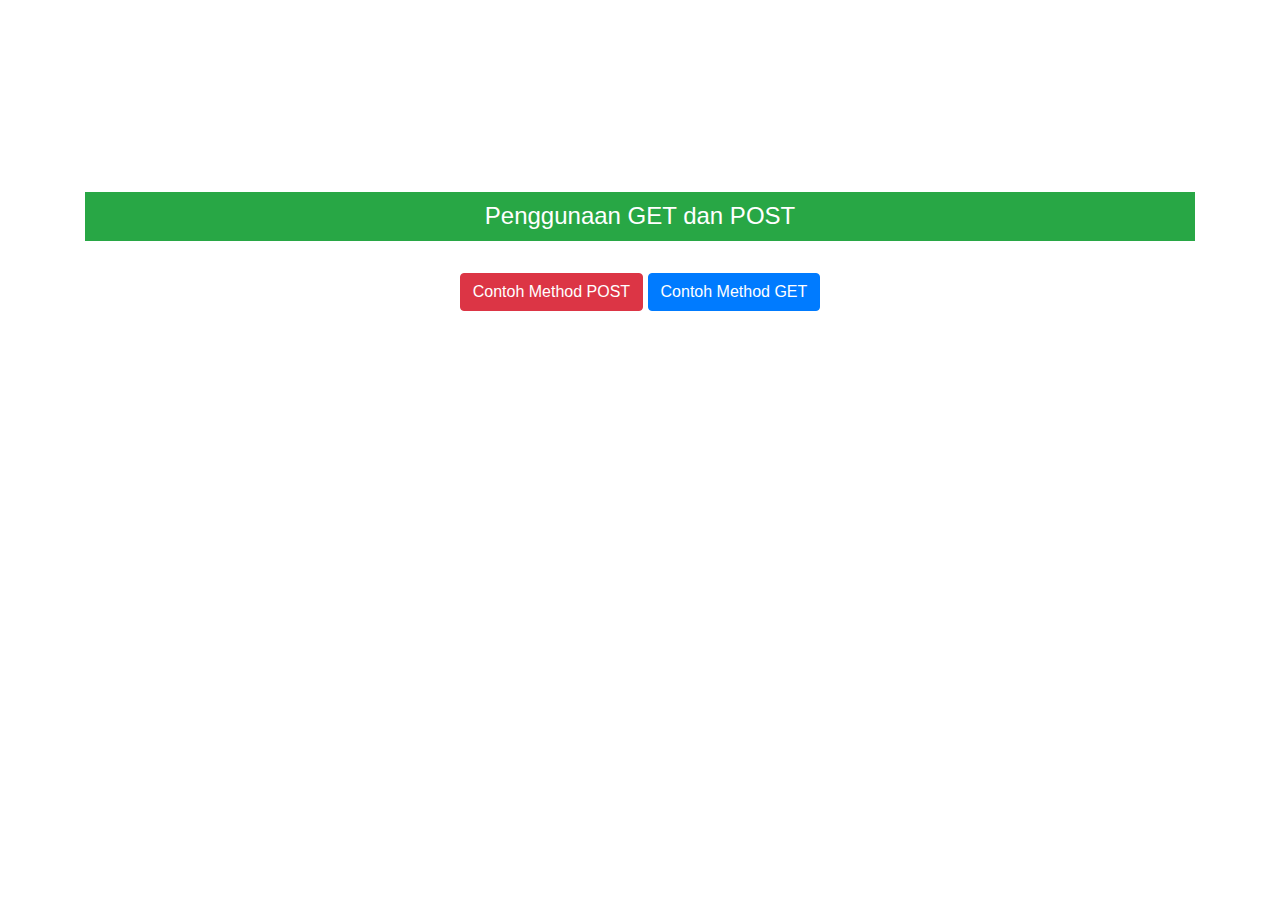
<file: web/index.html>
<html lang="en">
<head>
	<meta charset="UTF-8">
	<meta name="viewport" content="width=device-width, initial-scale=1.0">
	<link rel="stylesheet" href="https://maxcdn.bootstrapcdn.com/bootstrap/4.0.0/css/bootstrap.min.css" integrity="sha384-Gn5384xqQ1aoWXA+058RXPxPg6fy4IWvTNh0E263XmFcJlSAwiGgFAW/dAiS6JXm" crossorigin="anonymous">
	<title>Latihan GET dan POST</title>
</head>
<body>
	<div class="container" align="center" style="margin-top: 15%">
		<h4 class="bg-success text-white" style="padding: 10px">Penggunaan GET dan POST</h4><br>

		<a href="postfile.php" title="" class="btn btn-danger">Contoh Method POST</a>
		<a href="getfile.php" title="" class="btn btn-primary">Contoh Method GET</a>

	</div>
</body>
</html>
</file>
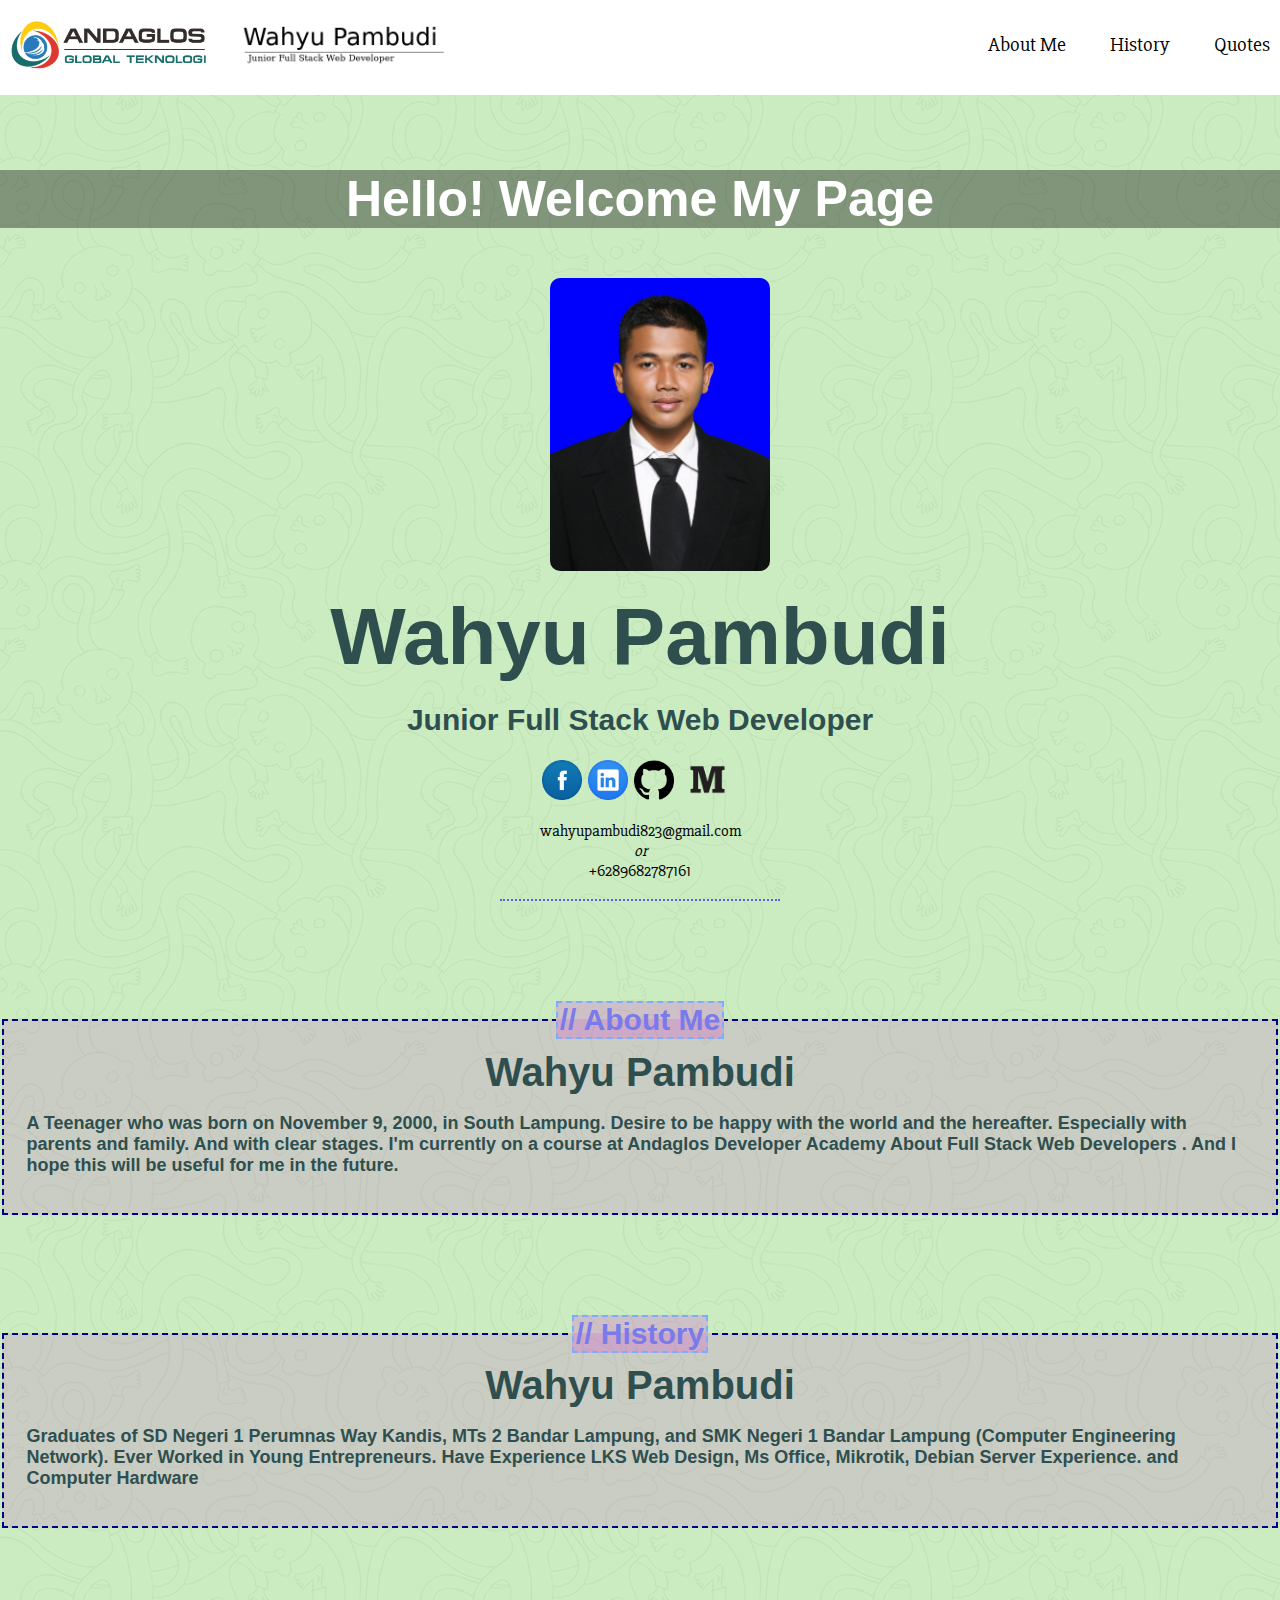
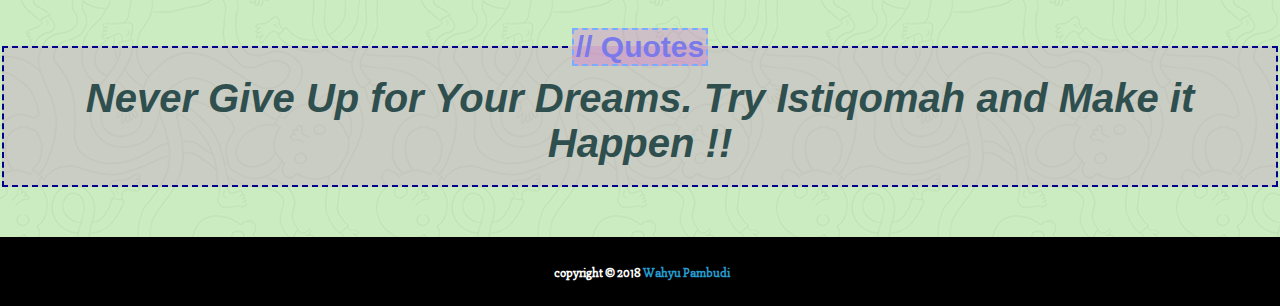
<file: data lama/1/index.html>
<html>
  <head>
      <meta name="viewport" content="width=device-width, initial-scale=1.0">
    <link href="style.css" rel="stylesheet" />
    <link href="https://fonts.googleapis.com/css?family=Slabo+27px" rel="stylesheet">
  </head>
  <body >
    <header>
      <img class="logo" src="img/CSS.png" width="200px" height="60px" />
      <img class="logo1" src="img/name.png" width="240px" height="140px" />
      <!-- <h1>
        Wahyu Pambudi
      </h1>
      <h5>Junior Full Stack Web Developer</h5> -->
      <nav>
        <ul>
          <li><a href="#about">About Me</a></li>
          <li><a href="#histori">History</a></li>
          <li><a href="#quotes">Quotes</a></li>
        </ul>
      </nav>
    </header>
    <section>
    <div class="atas"> 
      <br>
      <h1 class="col"> Hello! Welcome My Page </h1>
      <img src="./img/myy.jpg" width="220px" height="220px"  class="imgmy"/>
      <h1 class="tatas">
        Wahyu Pambudi
      </h1><h2 class="tatas1">Junior Full Stack Web Developer</h2><br>
    <div class="table"> 
        <a href="https://web.facebook.com/wahyuepambudhie.pambudhie" target="_blank"> <img src="./img/fb.png" width="40px" height="40px" class="mar"></a> 
        <a href="https://www.linkedin.com/in/wahyu-pambudi-170457136/" target="_blank"> <img src="./img/linkedin.png" width="40px" height="40px" class="mar"></a>
        <a href="https://github.com/wahyupambudi" target="_blank"> <img src="./img/GitHub-Mark.png" width="40px" height="40px" class="mar"></a>
        <a href="https://medium.com/@wahyup9" target="_blank"> <img src="./img/medium.png" width="55px" height="55px" class="mar"></a>
        <p>wahyupambudi823@gmail.com <em><br>or</em><br> +6289682787161</p>
    </div>
    <div id="about">
      <p>
        <h2><fieldset class="destination">
          <legend class="leg">// About Me</legend>
          <legend class="font"><strong> Wahyu Pambudi </strong></legend>
          <p class="about">
              A Teenager who was born on November 9, 2000, in South Lampung. Desire to be happy with the world and the hereafter. Especially with parents and family. And with clear stages.
              I'm currently on a course at Andaglos Developer Academy About Full Stack Web Developers . And I hope this will be useful for me in the future. 
          </p>
    </div>

    <div id="histori">
        <p>
          <h2><fieldset class="destination">
            <legend class="leg">// History</legend>
            <legend class="font"><strong> Wahyu Pambudi </strong></legend>
            <p class="about">
                Graduates of SD Negeri 1 Perumnas Way Kandis, MTs 2 Bandar Lampung, and SMK Negeri 1 Bandar Lampung (Computer Engineering Network). Ever Worked in Young Entrepreneurs.
                Have Experience LKS Web Design, Ms Office, Mikrotik, Debian Server Experience. and Computer Hardware
            </p>
      </div>


    <div id="quotes">
        <p>
          <h2><fieldset class="destination">
            <legend class="leg">// Quotes</legend>
            <legend class="font" ><strong><em> Never Give Up for Your Dreams. Try Istiqomah and Make it Happen !! </em></strong></legend>
            
          </fieldset></h2>
  
        </p>
      </div>
  
      <div id="article-list">
       
      </div>
    
    <footer>
    
    </footer>
    <footer>
      <h5>copyright &copy; 2018  <a href="https://medium.com/@wahyup9">Wahyu Pambudi</a></h5>
    </footer>
  </section>
  </body>
</html>
</file>
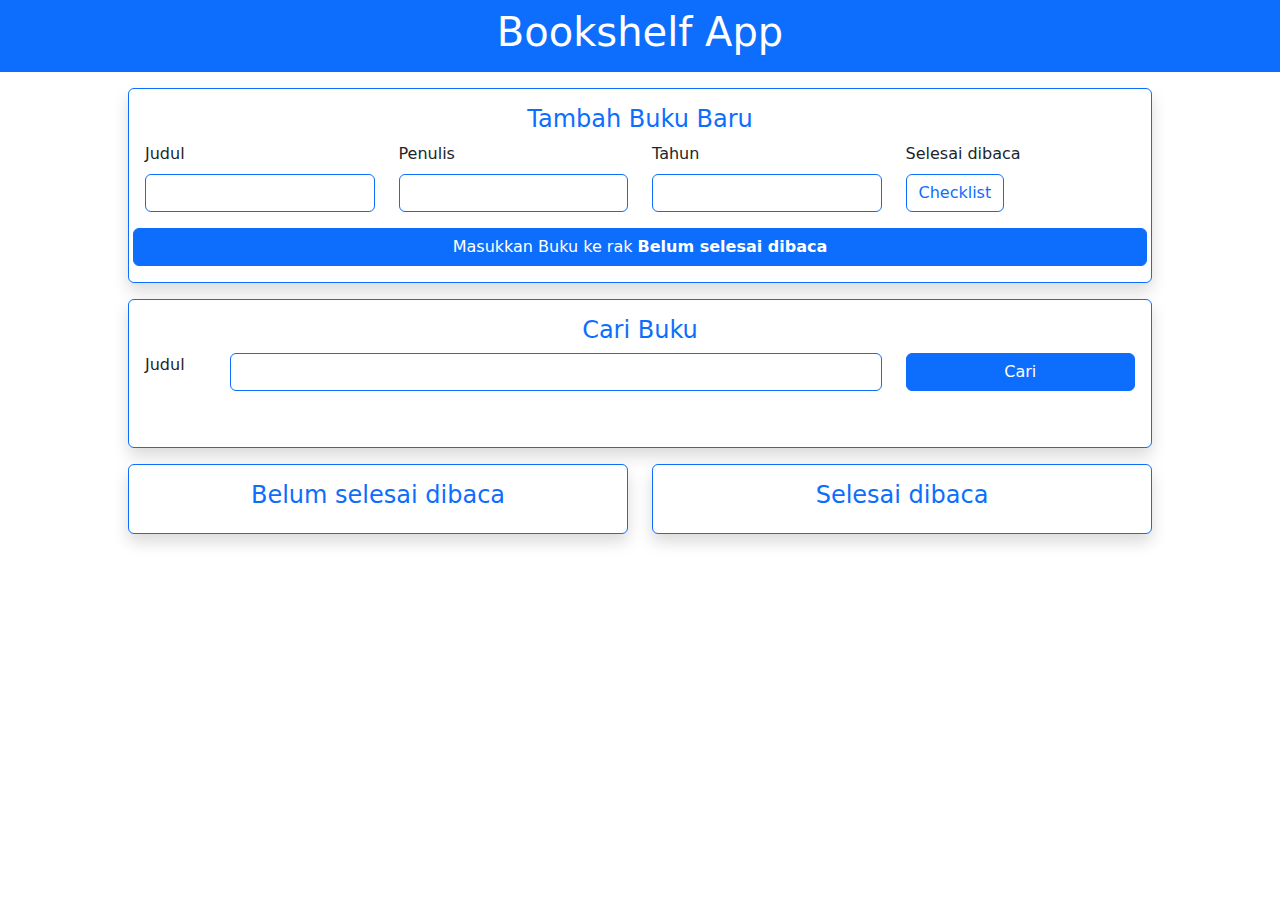
<file: dicoding/bookshelf/index.html>
<!DOCTYPE html>
<html lang="en">

<head>
  <meta http-equiv="Content-Type" content="text/html;charset=UTF-8" />
  <meta name="viewport" content="width=device-width, initial-scale=1.0" />
  <title>Bookshelf App</title>
  <link href="https://cdn.jsdelivr.net/npm/bootstrap@5.3.3/dist/css/bootstrap.min.css" rel="stylesheet"
    integrity="sha384-QWTKZyjpPEjISv5WaRU9OFeRpok6YctnYmDr5pNlyT2bRjXh0JMhjY6hW+ALEwIH" crossorigin="anonymous">
</head>

<body>
  <header>
    <ul class="nav justify-content-center bg-primary">
      <li class="nav-item">
        <a class="nav-link active" aria-current="page" href="#">
          <h1 class="text-white">Bookshelf App</h1>
        </a>
      </li>
    </ul>
  </header>

  <main style="width: 80%; margin: 0 auto;" class="mt-3">
    <section class="mb-3">
      <div class="card shadow p-3 rounded border border-primary">
        <h4 class="text-center text-primary">Tambah Buku Baru</h4>
        <form id="bookForm" data-testid="bookForm">
          <div class="row">
            <div class="col">
              <div>
                <label class="form-label" for="bookFormTitle">Judul</label>
                <input class="form-control border border-primary" id="bookFormTitle" type="text" required
                  data-testid="bookFormTitleInput" />
              </div>
            </div>
            <div class="col">
              <div>
                <label class="form-label" for="bookFormAuthor">Penulis</label>
                <input class="form-control border border-primary" id="bookFormAuthor" type="text" required
                  data-testid="bookFormAuthorInput" />
              </div>
            </div>
            <div class="col">
              <div>
                <label class="form-label" for="bookFormYear">Tahun</label>
                <input class="form-control border border-primary" id="bookFormYear" type="number" required
                  data-testid="bookFormYearInput" />
              </div>
            </div>
            <div class="col">
              <div>
                <label class="form-label" for="x">Selesai dibaca</label>
                <br>
                <input type="checkbox" class="btn-check" id="bookFormIsComplete" type="checkbox"
                  data-testid="bookFormIsCompleteCheckbox" autocomplete="off">
                <label class="btn btn-outline-primary" for="bookFormIsComplete">Checklist</label>
              </div>
            </div>
            <button class="btn btn-primary w-100 mt-3" id="bookFormSubmit" type="submit"
              data-testid="bookFormSubmitButton">
              Masukkan Buku ke rak <strong>Belum selesai dibaca</strong>
            </button>
          </div>
        </form>
      </div>
    </section>
    <section class="mb-3">
      <div class="card shadow p-3 rounded border border-primary">
        <h4 class="text-center text-primary">Cari Buku</h4>
        <form id="searchBook" data-testid="searchBookForm">
          <div class="row">
            <div class="col-md-1">
              <label class="form-label" for="searchBookTitle">Judul</label>
            </div>
            <div class="col-md-8">
              <input class="form-control border border-primary" id="searchBookTitle" type="text"
                data-testid="searchBookFormTitleInput" required />
            </div>
            <div class="col-md-3">
              <button class="btn btn-primary w-100" id=" searchSubmit" type="submit"
                data-testid="searchBookFormSubmitButton">
                Cari
              </button>
            </div>
          </div>
        </form>
        <div><br>
          <p id="infoResult"></p>
          <table id="tableResult" class="table">
            <thead>
              <tr>
                <th scope="col">ID</th>
                <th scope="col">Title</th>
                <th scope="col">Author</th>
                <th scope="col">Year</th>
              </tr>
            </thead>
            <tbody id="resultSearchBook">
            </tbody>
          </table>
        </div>
      </div>
    </section>
    <div class="row">
      <div class="col-md-6">
        <section class="mb-3">
          <div class="card shadow p-3 rounded border border-primary">
            <h4 class="text-center text-primary">Belum selesai dibaca</h4>
            <div id="incompleteBookList" data-testid="incompleteBookList">
              <div data-bookid="123123123" data-testid="bookItem">
                <h5 data-testid="bookItemTitle">Judul Buku 1</h5>
                <p data-testid="bookItemAuthor">Penulis: Penulis Buku 1</p>
                <p data-testid="bookItemYear">Tahun: 2030</p>
                <div align="center">
                  <button class="btn btn-success" data-testid="bookItemIsCompleteButton">Selesai dibaca</button>
                  <button class="btn btn-danger" data-testid="bookItemDeleteButton">Hapus Buku</button>
                  <button class="btn btn-warning" data-testid="bookItemEditButton">Edit Buku</button>
                </div>
              </div>
            </div>
          </div>
        </section>
      </div>
      <div class="col-md-6">
        <section class="mb-3">
          <div class="card shadow p-3 rounded border border-primary">
            <h4 class="text-center text-primary">Selesai dibaca</h4>

            <div id="completeBookList" data-testid="completeBookList">
              <div data-bookid="456456456" data-testid="bookItem">
                <h5 data-testid="bookItemTitle">Judul Buku 2</h5>
                <p data-testid="bookItemAuthor">Penulis: Penulis Buku 2</p>
                <p data-testid="bookItemYear">Tahun: 2030</p>
                <div align="center">
                  <button class="btn btn-success" data-testid="bookItemIsCompleteButton">Belum Selesai dibaca</button>
                  <button class="btn btn-danger" data-testid="bookItemDeleteButton">Hapus Buku</button>
                  <button class="btn btn-warning" data-testid="bookItemEditButton">Edit Buku</button>
                </div>
              </div>
            </div>
            <div>
        </section>
      </div>
    </div>
  </main>
  <div class="modal fade" id="exampleModal" tabindex="-1" aria-labelledby="exampleModalLabel" aria-hidden="true">
    <div class="modal-dialog">
      <div class="modal-content">
        <div class="modal-header">
          <h1 class="modal-title fs-5" id="exampleModalLabel">Edit Data Buku</h1>
          <button type="button" class="btn-close" data-bs-dismiss="modal" aria-label="Close"></button>
        </div>
        <div class="modal-body">
          <form id="bookFormEdit" data-testid="bookFormEdit">
            <div class="row">
              <div class="mb-3">
                <input type="number" id="getBookId" hidden>
                <label class="form-label" for="bookFormTitleEdit">Judul</label>
                <input class="form-control border border-primary" id="bookFormTitleEdit" type="text" required
                  data-testid="bookFormTitleInput" />
              </div>
              <div class="col">
                <div>
                  <label class="form-label" for="bookFormAuthorEdit">Penulis</label>
                  <input class="form-control border border-primary" id="bookFormAuthorEdit" type="text" required
                    data-testid="bookFormAuthorInput" />
                </div>
              </div>
              <div class="col">
                <div>
                  <label class="form-label" for="bookFormYearEdit">Tahun</label>
                  <input class="form-control border border-primary" id="bookFormYearEdit" type="number" required
                    data-testid="bookFormYearInput" />
                </div>
              </div>
              <div class="col">
                <div>
                  <label class="form-label" for="x">Selesai dibaca</label>
                  <br>
                  <input type="checkbox" class="btn-check" id="bookFormIsCompleteEdit" type="checkbox"
                    data-testid="bookFormIsCompleteCheckbox" autocomplete="off">
                  <label class="btn btn-outline-primary" for="bookFormIsCompleteEdit">Checklist</label>
                </div>
              </div>

            </div>
        </div>
        <div class="modal-footer">
          <button type="button" class="btn btn-danger" data-bs-dismiss="modal">Close</button>
          <button class="btn btn-warning" id="bookFormSubmit" type="submit" data-testid="bookFormSubmitButton"
            data-bs-dismiss="modal">
            Update Data Buku
          </button>
          </form>
        </div>
      </div>
    </div>
  </div>
  <script src="main.js"></script>

  <script src="https://cdn.jsdelivr.net/npm/bootstrap@5.3.3/dist/js/bootstrap.bundle.min.js"
    integrity="sha384-YvpcrYf0tY3lHB60NNkmXc5s9fDVZLESaAA55NDzOxhy9GkcIdslK1eN7N6jIeHz" crossorigin="anonymous">
  </script>
</body>

</html>
</file>
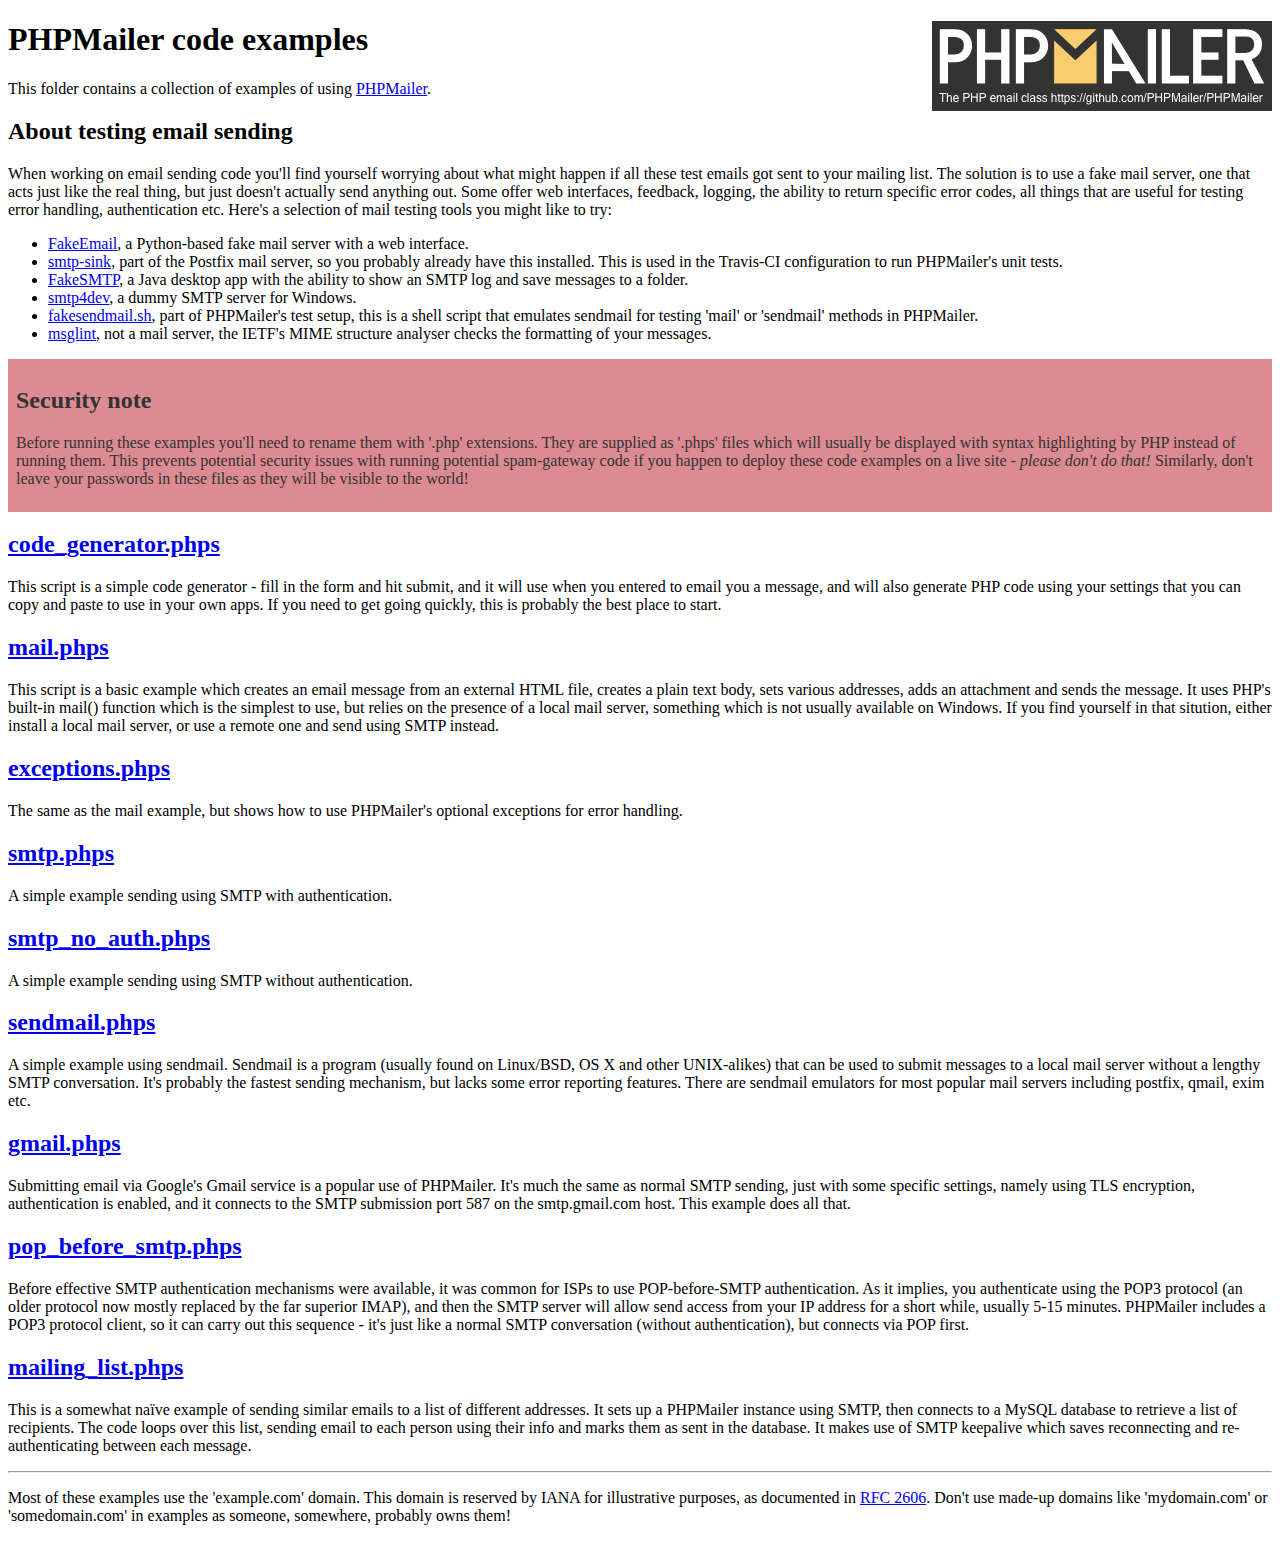
<file: data lama/2/phpmailer/examples/index.html>
<!DOCTYPE html>
<html>
<head>
	<meta charset="UTF-8">
	<title>PHPMailer Examples</title>
</head>
<body>
<h1>PHPMailer code examples<a href="https://github.com/PHPMailer/PHPMailer"><img src="images/phpmailer.png" style="float:right; border:0;" alt="PHPMailer logo"></a></h1>
<p>This folder contains a collection of examples of using <a href="https://github.com/PHPMailer/PHPMailer">PHPMailer</a>.</p>
<h2>About testing email sending</h2>
<p>When working on email sending code you'll find yourself worrying about what might happen if all these test emails got sent to your mailing list. The solution is to use a fake mail server, one that acts just like the real thing, but just doesn't actually send anything out. Some offer web interfaces, feedback, logging, the ability to return specific error codes, all things that are useful for testing error handling, authentication etc. Here's a selection of mail testing tools you might like to try:</p>
<ul>
  <li><a href="https://github.com/isotoma/FakeEmail">FakeEmail</a>, a Python-based fake mail server with a web interface.</li>
  <li><a href="http://www.postfix.org/smtp-sink.1.html">smtp-sink</a>, part of the Postfix mail server, so you probably already have this installed. This is used in the Travis-CI configuration to run PHPMailer's unit tests.</li>
  <li><a href="https://github.com/Nilhcem/FakeSMTP">FakeSMTP</a>, a Java desktop app with the ability to show an SMTP log and save messages to a folder.</li>
  <li><a href="http://smtp4dev.codeplex.com">smtp4dev</a>, a dummy SMTP server for Windows.</li>
  <li><a href="https://github.com/PHPMailer/PHPMailer/blob/master/test/fakesendmail.sh">fakesendmail.sh</a>, part of PHPMailer's test setup, this is a shell script that emulates sendmail for testing 'mail' or 'sendmail' methods in PHPMailer.</li>
  <li><a href="http://tools.ietf.org/tools/msglint/">msglint</a>, not a mail server, the IETF's MIME structure analyser checks the formatting of your messages.</li>
</ul>
<div style="padding: 8px; color: #333333; background-color: #dc8b92">
<h2>Security note</h2>
<p>Before running these examples you'll need to rename them with '.php' extensions. They are supplied as '.phps' files which will usually be displayed with syntax highlighting by PHP instead of running them. This prevents potential security issues with running potential spam-gateway code if you happen to deploy these code examples on a live site - <em>please don't do that!</em> Similarly, don't leave your passwords in these files as they will be visible to the world!</p>
</div>
<h2><a href="code_generator.phps">code_generator.phps</a></h2>
<p>This script is a simple code generator - fill in the form and hit submit, and it will use when you entered to email you a message, and will also generate PHP code using your settings that you can copy and paste to use in your own apps. If you need to get going quickly, this is probably the best place to start.</p>
<h2><a href="mail.phps">mail.phps</a></h2>
<p>This script is a basic example which creates an email message from an external HTML file, creates a plain text body, sets various addresses, adds an attachment and sends the message. It uses PHP's built-in mail() function which is the simplest to use, but relies on the presence of a local mail server, something which is not usually available on Windows. If you find yourself in that sitution, either install a local mail server, or use a remote one and send using SMTP instead.</p>
<h2><a href="exceptions.phps">exceptions.phps</a></h2>
<p>The same as the mail example, but shows how to use PHPMailer's optional exceptions for error handling.</p>
<h2><a href="smtp.phps">smtp.phps</a></h2>
<p>A simple example sending using SMTP with authentication.</p>
<h2><a href="smtp_no_auth.phps">smtp_no_auth.phps</a></h2>
<p>A simple example sending using SMTP without authentication.</p>
<h2><a href="sendmail.phps">sendmail.phps</a></h2>
<p>A simple example using sendmail. Sendmail is a program (usually found on Linux/BSD, OS X and other UNIX-alikes) that can be used to submit messages to a local mail server without a lengthy SMTP conversation. It's probably the fastest sending mechanism, but lacks some error reporting features. There are sendmail emulators for most popular mail servers including postfix, qmail, exim etc.</p>
<h2><a href="gmail.phps">gmail.phps</a></h2>
<p>Submitting email via Google's Gmail service is a popular use of PHPMailer. It's much the same as normal SMTP sending, just with some specific settings, namely using TLS encryption, authentication is enabled, and it connects to the SMTP submission port 587 on the smtp.gmail.com host. This example does all that.</p>
<h2><a href="pop_before_smtp.phps">pop_before_smtp.phps</a></h2>
<p>Before effective SMTP authentication mechanisms were available, it was common for ISPs to use POP-before-SMTP authentication. As it implies, you authenticate using the POP3 protocol (an older protocol now mostly replaced by the far superior IMAP), and then the SMTP server will allow send access from your IP address for a short while, usually 5-15 minutes. PHPMailer includes a POP3 protocol client, so it can carry out this sequence - it's just like a normal SMTP conversation (without authentication), but connects via POP first.</p>
<h2><a href="mailing_list.phps">mailing_list.phps</a></h2>
<p>This is a somewhat naïve example of sending similar emails to a list of different addresses. It sets up a PHPMailer instance using SMTP, then connects to a MySQL database to retrieve a list of recipients. The code loops over this list, sending email to each person using their info and marks them as sent in the database. It makes use of SMTP keepalive which saves reconnecting and re-authenticating between each message.</p>
<hr>
<p>Most of these examples use the 'example.com' domain. This domain is reserved by IANA for illustrative purposes, as documented in <a href="http://tools.ietf.org/html/rfc2606">RFC 2606</a>. Don't use made-up domains like 'mydomain.com' or 'somedomain.com' in examples as someone, somewhere, probably owns them!</p>
</body>
</html>
</file>
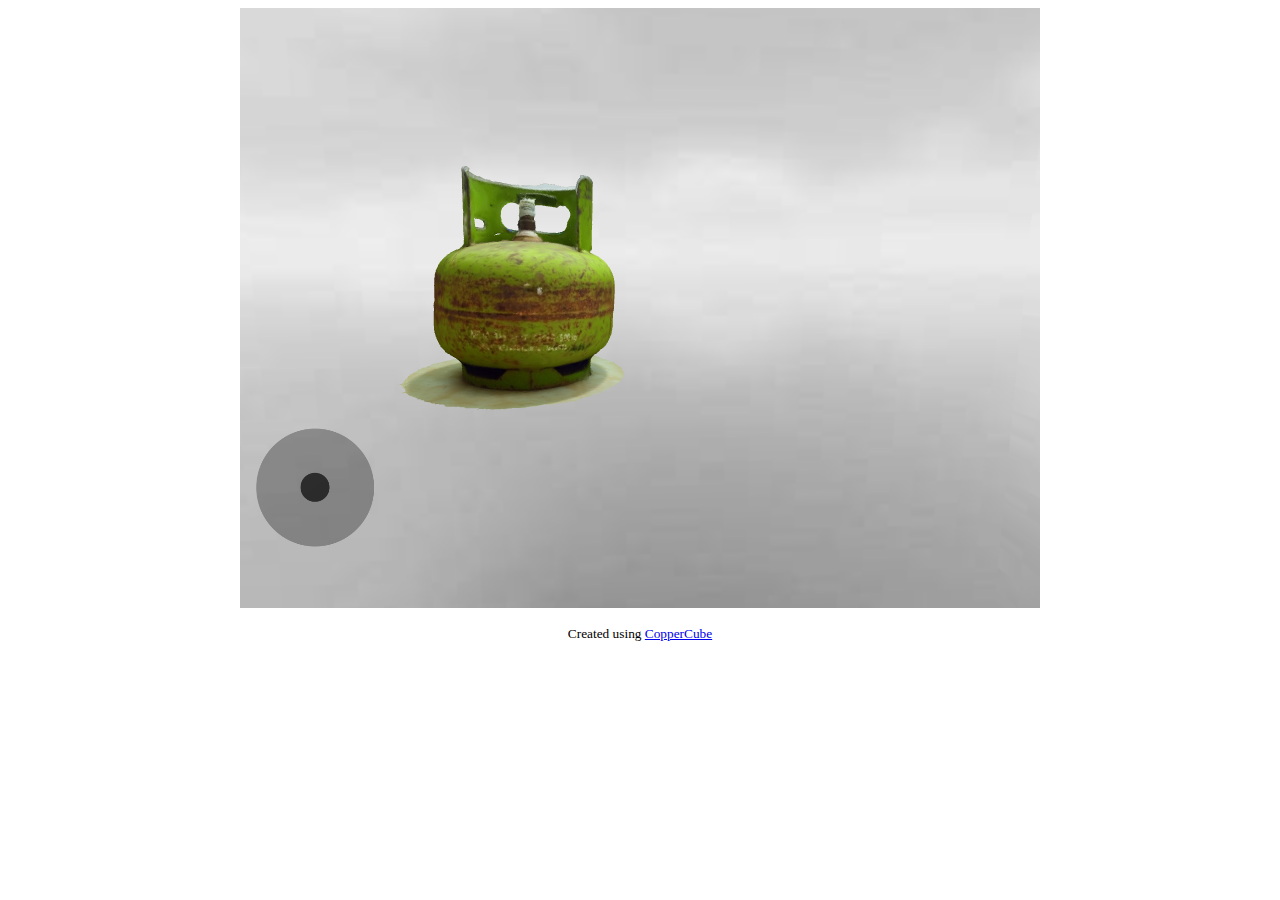
<file: grafika/index1.html>
<html>
<head>
	<meta http-equiv="Content-Type" content="text/html; charset=utf-8">
	<script type="text/javascript" src="copperlichtdata/copperlicht.js"></script>
</head>
<body>
	<div align="center">
		<canvas id="3darea" width="800" height="600" style="background-color:#"#000000"">
		</canvas>
	</div>
	<script type="text/javascript">
	<!--
			startCopperLichtFromFile('3darea', 'copperlichtdata/index.ccbz', 'Loading $PROGRESS$...<br/><br/><img style="max-width:50%" src="copperlichtdata/coppercubeloadinglogo.png" />', 'Error: This browser does not support WebGL (or it is disabled).<br/>See <a href=\"http://www.ambiera.com/copperlicht/browsersupport.html\">here</a> for details.', false, true, "#000000");
	-->
	</script>
	<br/>
	<div align="center">
		<small>Created using <a href="http://www.ambiera.com/coppercube/index.html">CopperCube</a></small>	</div>
</body>
</html>
</file>
<file: style.css>
*,
*::before,
*::after {
  margin: 0;
  padding: 0;
  box-sizing: border-box;
}

body {
  width: 100%;
  margin: 0 auto;
  font-family: -apple-system, BlinkMacSystemFont, Roboto, Oxygen, Ubuntu, Cantarell, 'Open Sans', sans-serif;
  background: #f8f8f8;
  color: #fff;
  overflow-x: hidden;
  padding-bottom: 50px;
  animation: fadeIn 2s;
}  

/* font
–––––––––––––––––––––––––––––––––––––––––––––––––– */
@font-face {
  font-family: sans;
  src: url(font/ptsans.ttf);
}

@font-face {
  font-family: sosmed;
  src: url(font/Social_Shapes.ttf);
}

@font-face {
  font-family: droid;
  src: url(font/Oswald.ttf);
}

#fonts {
  font-family: sosmed;
  font-size: 25px;
}

#fonth {
  font-family: droid;
  font-size: 45px;
}

#fontn {
  font-family: droid;
}

#fonta {
  font-family: sans;
}

/* background
–––––––––––––––––––––––––––––––––––––––––––––––––– */

.bgup {
  padding: 30px;
  width: 100%;
  background-image: url(bg.png);
  background-color: #cccccc;
  height: 80%;
  background-position:center;
  background-repeat: round;
  background-attachment: fixed;
}

/* INTRO SECTION
–––––––––––––––––––––––––––––––––––––––––––––––––– */
.link {
  margin-right: 30px;
  text-decoration: none;
  color: #0487cc;
}

.header {
  position: fixed;
  width: 100%;
  z-index: 9999;
}

#header1 {
  margin-top: 50px;
}

.icon {
  display: none;
}

#head-font {
  float: left;
  font-size: 20px;
  padding-top: 6px;
}

nav ul.topnav {
  padding: 5px;
  list-style-type: none;
  overflow: hidden;
  background-color: #1b2b34;
}

nav li {
  float: right;
}

nav li a {
  display: block;
  padding: 10px 12px;
  text-decoration: none;
  color: white;
}

nav li a:hover {
  background-color: #345162;
  border-radius: 5px;
}

.hide {
  display: none;
}

.box {
  padding: 20px;
  margin: 0 auto;
  width: 70%;
  height: 100%;
  background-color: #fff;
  color: #604460;
  box-shadow: 1px 1px 5px 1px #CFCFCF;
}

.box1 {
  padding: 20px;
  margin: 0 auto;
  width: 70%;
  height: 100%;
  background-color: #fff;
  color: #604460;
}

.container {
  border-bottom: 1px solid #00BA7F;
  padding: 10px 0;
  width: 90%;
  max-width: 300px;
  margin: 0 auto;
  text-align: center;
  color: #616161;
}

h1 {
  font-size: 2rem;
}

.fortd {
  color: #757575;
}

button {
  cursor: pointer;
  color: white;
  font-size: 15px;
  border:0;
  padding: 15px;
  background: #0487cc;
  border-radius: 5px;
  margin: 15px;
  width: 80%;
} 

button:hover {
  background: #0572AC;
}

fieldset {
  padding: 30px 20px 20px 20px;
  background: #FFFFFF;
  border:solid #ffffff;
  box-shadow: 1px 1px 5px 0px #0572AC ;
}

legend {
  background-color: #0487cc;
  color: white;
  padding: 20px;
  font-size: 20px;
}

progress {
  width: 100%;
  margin-top: 10px;
}

input {
  margin: 10px;
}

/* Brightness-zoom Container */
.img-hover-zoom--brightness img {
  transition: transform 1s, filter 1.5s ease-in-out;
  transform-origin: center center;
  filter: brightness(80%);
}

/* The Transformation */
.img-hover-zoom--brightness:hover img {
  filter: brightness(100%);
  transform: scale(0.9);
}

/* TIMELINE
–––––––––––––––––––––––––––––––––––––––––––––––––– */
.timeline ul li {
  list-style-type: none;
  position: relative;
  width: 6px;
  margin: 0 auto;
  padding-top: 50px;
  background: #FFFFFF;
  box-shadow: 2px 2px 2px 2px #E4E3E3 ;
}

.timeline ul li::after {
  content: '';
  position: absolute;
  left: 50%;
  bottom: 0;
  transform: translateX(-50%);
  width: 20px;
  height: 20px;
  border-radius: 50%;
  background: #00A782;
}

.timeline ul li div {
  border-top: 1px solid #01c853;
  border-left: 5px solid #0063F7;
  line-height: 30px;
  position: relative;
  bottom: 0px;
  width: 400px;
  padding: 15px;
  background: #FFFFFF;
  color: #604460;
  box-shadow: 2px 2px 2px 2px #B4B4B4 ;
}

.timeline ul li div::before {
  content: '';
  position: absolute;
  bottom: 7px;
  width: 0;
  height: 0;
  border-style: solid;
}

.timeline ul li:nth-child(odd) div {
  left: 45px;
}

.timeline ul li:nth-child(odd) div::before {
  left: -20px;
  border-width: 8px 16px 8px 0;
  border-color: transparent #00A782 transparent transparent;
}

.timeline ul li:nth-child(even) div {
  left: -439px;
}

.timeline ul li:nth-child(even) div::before {
  right: -15px;
  border-width: 8px 0 8px 16px;
  border-color: transparent transparent transparent #00A782;
}

/* Responsive 
–––––––––––––––––––––––––––––––––––––––––––––––––– */


@media screen and (max-width: 900px) {
  .timeline ul li div {
    width: 250px;
  }
  .timeline ul li:nth-child(even) div {
    left: -289px; /*250+45-6*/
  }
  .bgup {
    width: 100%;
    height: 90%;
    background-position:center;
    background-attachment: fixed;
  }
   table, thead, tbody, th, tr { 
    display: block; 
  } 
   td {
    display: block;
    text-align: center;
    overflow: auto;
   }
   td::before {
    float: left;
    content: attr(data);
  }
}

/* Responsive 
–––––––––––––––––––––––––––––––––––––––––––––––––– */

@media screen and (max-width: 600px) {
  .bgup {
    width: 100%;
    height: 90%;
    background-position:center;
    background-attachment: fixed;
  }
  .timeline ul li {
    margin-left: 20px;
  }
   
  .timeline ul li div {
    width: calc(100vw - 91px);
  }
   
  .timeline ul li:nth-child(even) div {
    left: 45px;
  }
   
  .timeline ul li:nth-child(even) div::before {
    left: -15px;
    border-width: 8px 16px 8px 0;
    border-color: transparent #00A782 transparent transparent;
  }
   table, thead, tbody, th, td, tr { 
    display: block; 
  } 
   td {
    display: block;
    text-align: center;
    overflow: auto;
   }
   td::before {
    float: left;
    content: attr(data);
  }
    nav ul.topnav li:not(:first-child) {
    display: none;
  }
  nav ul.topnav li.icon {
    float: right;
    display: inline-block;
  }
  nav ul.topnav.responsive {
    position: relative;
  }
  nav ul.topnav.responsive li.icon {
    position: absolute;
    right: 0; top: 0;
  }
  nav ul.topnav.responsive li {
    float: none;
    display: inline;
  }
   nav ul.topnav.responsive li {
    display: block;
    text-align: left;
  }
  .hide {
    display: none;
  }
}

/* Footer
–––––––––––––––––––––––––––––––––––––––––––––––––– */

footer {
  padding-top: 50px;
  color: #616161;
  text-align: center;
}

.sos {
  font-size: 15px;
  text-decoration: none;
  color: #0487cc;
}

@keyframes fadeIn {
  from { opacity: 0 }
  to { opacity: 1 }
}
</file>
<file: project-html-css/stylesheet.css>
/* Mulai code Anda dari baris terakhir */

* {
  box-sizing: border-box;
}

html, body,
ul, ol, li,
h1, h2, h3, h4, h5, h6, p, div {
  margin: 0;
  padding: 0;
}

body {
  font-family: "Lucida Grande";
}

a {
  text-decoration: none;
}

.clear {
  clear: left;
}

.container {
  max-width: 1170px;
  padding: 0 15px;
  margin: 0 auto;
}

.bg {
  background-color: rgba(217, 217, 217, 0.5);
  width: 100%;
  padding: 50px;
  border-radius: 5px;
}

.top-wrapper {
  padding: 180px 0 100px 0;
  background-image: url(header.jpg);
  background-size: cover;
  color: black;
  text-align: center;
}

.top-wrapper h1 {
  opacity: 0.7;
  font-size: 45px;
  letter-spacing: 5px;
  margin-bottom: 10px;
}

.top-wrapper p {
  opacity: 0.7;
  margin-bottom: 3px;
}

.btn-wrapper {
  text-align: center;
  margin: 20px 0;
}

.btn-wrapper p {
  margin: 10px 0;
}

.signup {
  background-color: #239b76;
  transition: all 0.5s;
}

.signup:hover {
  color: #5f5d60;
}

.wa {
  background-color: #3b5998;
}

.btn {
  padding: 12px 24px;
  color: white;
  display: inline-block;
  opacity: 0.8;
  border-radius: 4px;
  text-align: center;
}

.btn:hover {
  opacity: 1;
}

.fa {
  margin-right: 5px;
}

.menu-icon {
  color: white;
  float: right;
  font-size: 25px;
  padding: 21px 0;
  display: none;
}

.hid {
  display: none;
}

header {
  height: 65px;
  width: 100%;
  background-color: rgba(34, 49, 52, 0.9);
  position :fixed;
  top: 0;
  z-index: 10;
}

.logo {
  width: 124px;
  margin-top: 10px;
}

.header-left {
  float: left;
}

.header-right {
  float: right;
  margin-right: -25px;
}

.header-right a {
  line-height: 65px;
  padding: 0 25px;
  color: white;
  display: block;
  float: left;
  transition: all 0.5s;
}

.header-right a:hover {
  background-color: rgba(255, 255, 255, 0.3);
}

.lesson-wrapper {
  padding-bottom: 80px;
  padding-left: 5%;
  padding-right: 5%;
  background-color: #f7f7f7;
  text-align: center;
}

.heading {
  padding-top: 50px;
  padding-bottom: 30px;
  color: #5f5d60;
}

.heading h2 {
  font-weight: normal;
}

.batas {
  background-color: white;
  padding: 20px;
  border-radius: 5px;
  box-shadow: 4px 4px 2px 2px #E3E1E1;
  margin: 10px;
}

.img-less {
  width: 100%;
  border-radius: 10px;
}

.lesson {
  float: left;
  width: 33%;
}

.lesson-icon {
  position: relative;
}

.lesson-icon p {
  position: absolute;
  top: 44%;
  width: 100%;
  color: #5f5d60;
  background-color: rgba(240, 240, 240, 0.9);
  padding: 10px;
  font-weight: bold;
}

.lesson-icon p:hover {
  position: absolute;
  top: 44%;
  width: 100%;
  color: white;
  background-color: rgba(24, 140, 140, 0.9);
  padding: 10px;
  font-weight: bold;
  transition: all 0.5s;
}

.txt-contents {
  width: 100%;
  display: inline-block;
  margin-top: 15px;
  font-size: 15px;
  color: #5f5d60;
  text-align: justify;
  line-height: 20px;
}

.txt-tag {
  width: 100%;
  display: inline-block;
  margin-top: 15px;
  font-size: 15px;
  color: #104056;
  text-align: justify;
  line-height: 20px;
}

.heading h3 {
  font-weight: normal;
}

.message-wrapper {
  border-bottom: 1px solid #eee;
  padding-bottom: 80px;
  text-align: center;
}

.message {
  padding: 15px 40px;
  background-color: #5dca88;
  cursor: pointer;
  box-shadow: 0 7px #1a7940;
}

.message:active {
  position: relative;
  top: 7px;
  box-shadow: none;
}

footer img {
  width: 125px;
}

footer p {
  color: #b3aeb5;
  font-size: 12px;
}

footer {
  padding-top: 30px;
  padding-bottom: 20px;
}
</file>
<file: project-html-css/responsive.css>
/*desktop*/
@media all and (max-width: 1500px) {
  .menu-icon {
    display: none;
  }
}

/* Untuk Tablet */
@media all and (max-width: 1000px) {
  .lesson {
    width: 50%;
    margin-bottom: 50px;
  }
  
  .top-wrapper h1 {
    font-size: 32px;
  }
  
  .heading h2 {
    font-size: 20px;
  }
}

/* Untuk Smartphone */
@media all and (max-width: 670px) {
  .lesson {
    width: 100%;
  }
  
  footer {
    text-align: center;
  }
  
  .btn {
    width: 100%;
  }
  
  .facebook {
    margin-bottom: 10px;
  }
  
  .top-wrapper {
    text-align: left;
  }
  
  /* Tambahkan CSS untuk header-right */
  .header-right{
    display:none;
  }
  
  /* Tambahkan CSS untuk menu-icon */
  .menu-icon{
    display:block;
  }

  .hid {
    display: block;
  }
  
  .top-wrapper h1 {
    font-size: 24px;
    line-height: 36px;
  }
  
  .top-wrapper p {
    font-size: 14px;
    line-height: 20px;
  }
}
</file>
<file: data lama/1/style.css>
body {
	font-family: 'Slabo 27px', Serif;
	width: 100%;
	margin:0 auto;
}

img{
	max-width: 100%;
	height: auto;
}
.imgmy{
	border-radius: 10px;
	position: relative;
	margin-left: 43%;
}
.tatas{
	text-align: center;
	margin: 20 auto;
	font-size: 80px;
}
.tatas1{
	margin: 0 auto;
}
.about {
	text-align: left;
	font-size: 18px;
}
.logo {
	margin-top: 10px;
	margin-bottom: 10px;
	}
	.logo1 {
		margin-top: 10px;
		margin-bottom: 10px;
		margin-left: 20px;
		}	

/* Header */
header {
    position: fixed;
    top: 0;
	width: 100%;
    padding: 10px;
    z-index: 10;
    background-color: #fff;
}

header h1 {
	color: #2f4f4f;
	position: fixed;
	left: 250px; 
	top: 0px;
}

.table{
	border: 0px solid;
	border-bottom: 2px dotted rgb(88, 100, 234);
	margin-left: 500px;
	margin-right: 500px;
	text-align: center;
	padding: 2px;
}
.mar{
	margin-right: 3px;
}


	/*nav*/
nav {
	float: right;
	font-size: 20px;
	right: 10px;
}
nav ul {
	list-style: none;
}
nav ul li {
	display: inline-table;
}
nav a:hover {
	background-color: rgb(44, 111, 178);
	border-radius: 7px;
	color: #fff;
}
nav ul li a {
	display: block;
	text-decoration: none;
	line-height: 30px;
	padding:0 20px;
	color: #000;
}
	
/* welcome */
.col{	
	color: #fff;
	background-color: rgba(0, 0, 0, 0.367);
	margin-top: 150px;
}
.atas {
	background-color: rgba(113, 238, 75, 0.258);
}

.destination{
	background-color: rgba(199, 117, 199, 0.258);
}

.leg{
	border: 2px dashed #7aacff;
	color: rgb(122, 122, 234);
	background-color: rgba(214, 67, 214, 0.258);
}
.font {
	font-size: 40px;
}
h2 fieldset {
	border: 2px dashed darkblue;
}
	
/*section*/
section {
	clear: both;
	position: static;
	top: 0px;
	background-image: url("./img/background_css.png");
	background-size: 400px;
}

section h1 {
	text-align: center;
	color: #353535;
	margin-bottom: 50px;
	margin-top: 50px;
	font-size: 50px;
	margin-top: 100px;
	font-family: 'Arial Narrow', Arial, sans-serif;	
	color: #2f4f4f;
}
h2 {
	text-align: center;
	color: #353535;
	margin-bottom: 50px;
	margin-top: 100px;
	font-size: 30px;
	font-family: 'Arial Narrow', Arial, sans-serif;	
	color: #2f4f4f;
}



/*footer*/
footer{
	position: 0px;
	bottom: 0; left: 0;
	text-align: center;
	background: #000;
	color: #fff;
	padding: 2px;
	width: 100%;
	margin:0 auto;
}
footer a{
	text-decoration: none;
	color: rgb(37, 155, 206);
}
</file>
